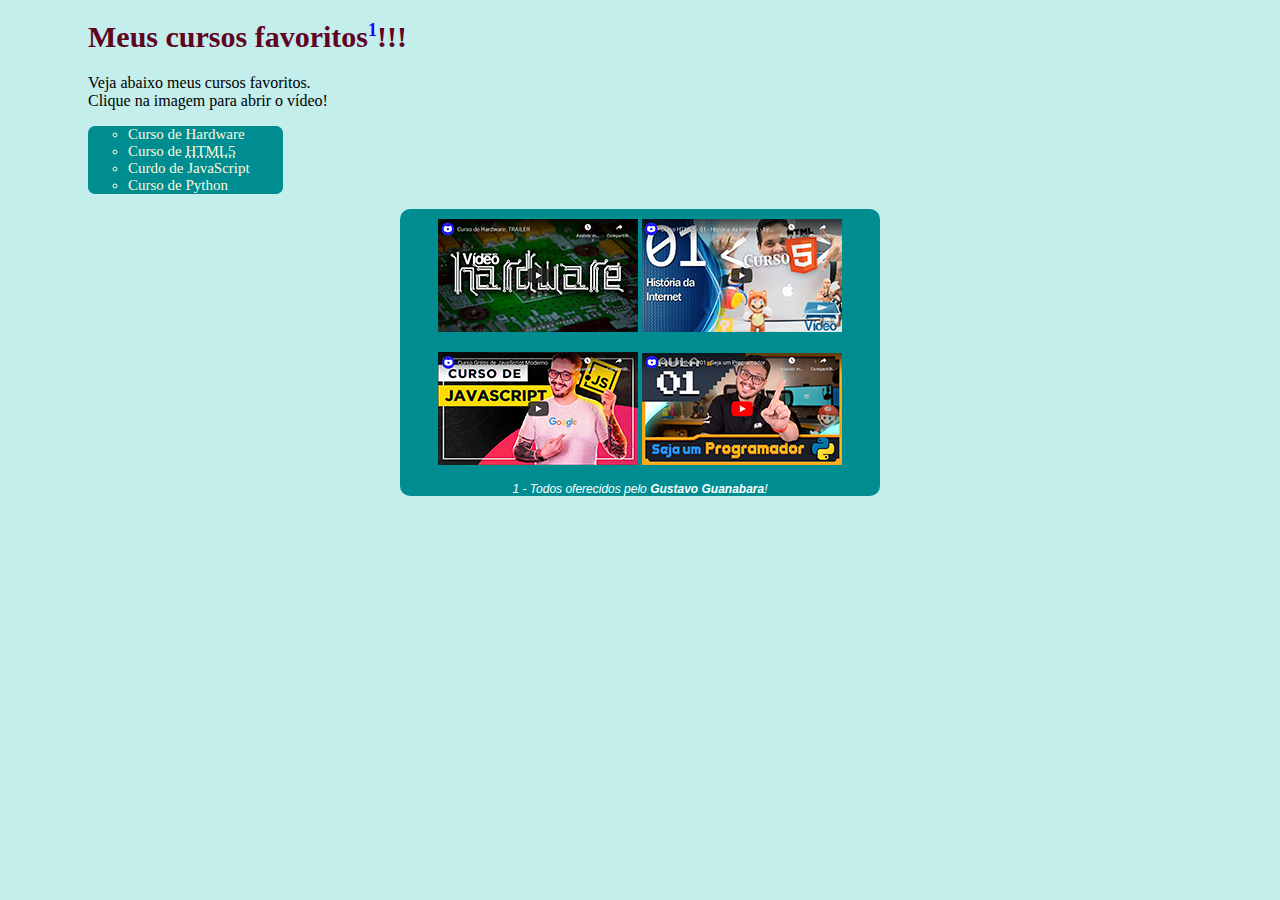
<file: desafio09/index.html>
<!DOCTYPE html>
<html lang="pt-br">
<head>
    <meta charset="UTF-8">
    <meta http-equiv="X-UA-Compatible" content="IE=edge">
    <meta name="viewport" content="width=device-width, initial-scale=1.0">
    <link rel="shortcut icon" href="imagens/favicon.ico" type="image/x-icon">
    <link rel="stylesheet" href="style.css">
    <title>Desafio de vídeos</title>
</head>
<body>
    <h1>Meus cursos favoritos<sup>1</sup>!!!</h1>
    <p>Veja abaixo meus cursos favoritos. <br>Clique na imagem para abrir o vídeo!</p>

    <ul type="circle">
        <li>Curso de Hardware</li>
        <li>Curso de <abbr title="Hyper Text Markup Language">HTML5</abbr></li>
        <li>Curdo de JavaScript</li>
        <li>Curso de Python</li>
    </ul>
    
    <div><a href="pag-hardware.html" target="_self" rel="next"><img src="imagens/thumb-hardware.png" alt="Imagem curso de Hardware"></a>

    <a href="pag-html.html" target="_self" rel="next"><img src="imagens/thumb-html.png" alt="Imagem curso de Hardware"></a>
    <br>
    <a href="pag-js.html" target="_self" rel="next"><img src="imagens/thumb-js.png" alt="Imagem curso de Hardware"></a>

    <a href="pag-python.html" target="_self" rel="next"><img src="imagens/thumb-python.png" alt="Imagem curso de Hardware"></a>

    <sub><br>1 - Todos oferecidos pelo <strong>Gustavo Guanabara</strong>!</sub></div>

    

</body>
</html>
</file>
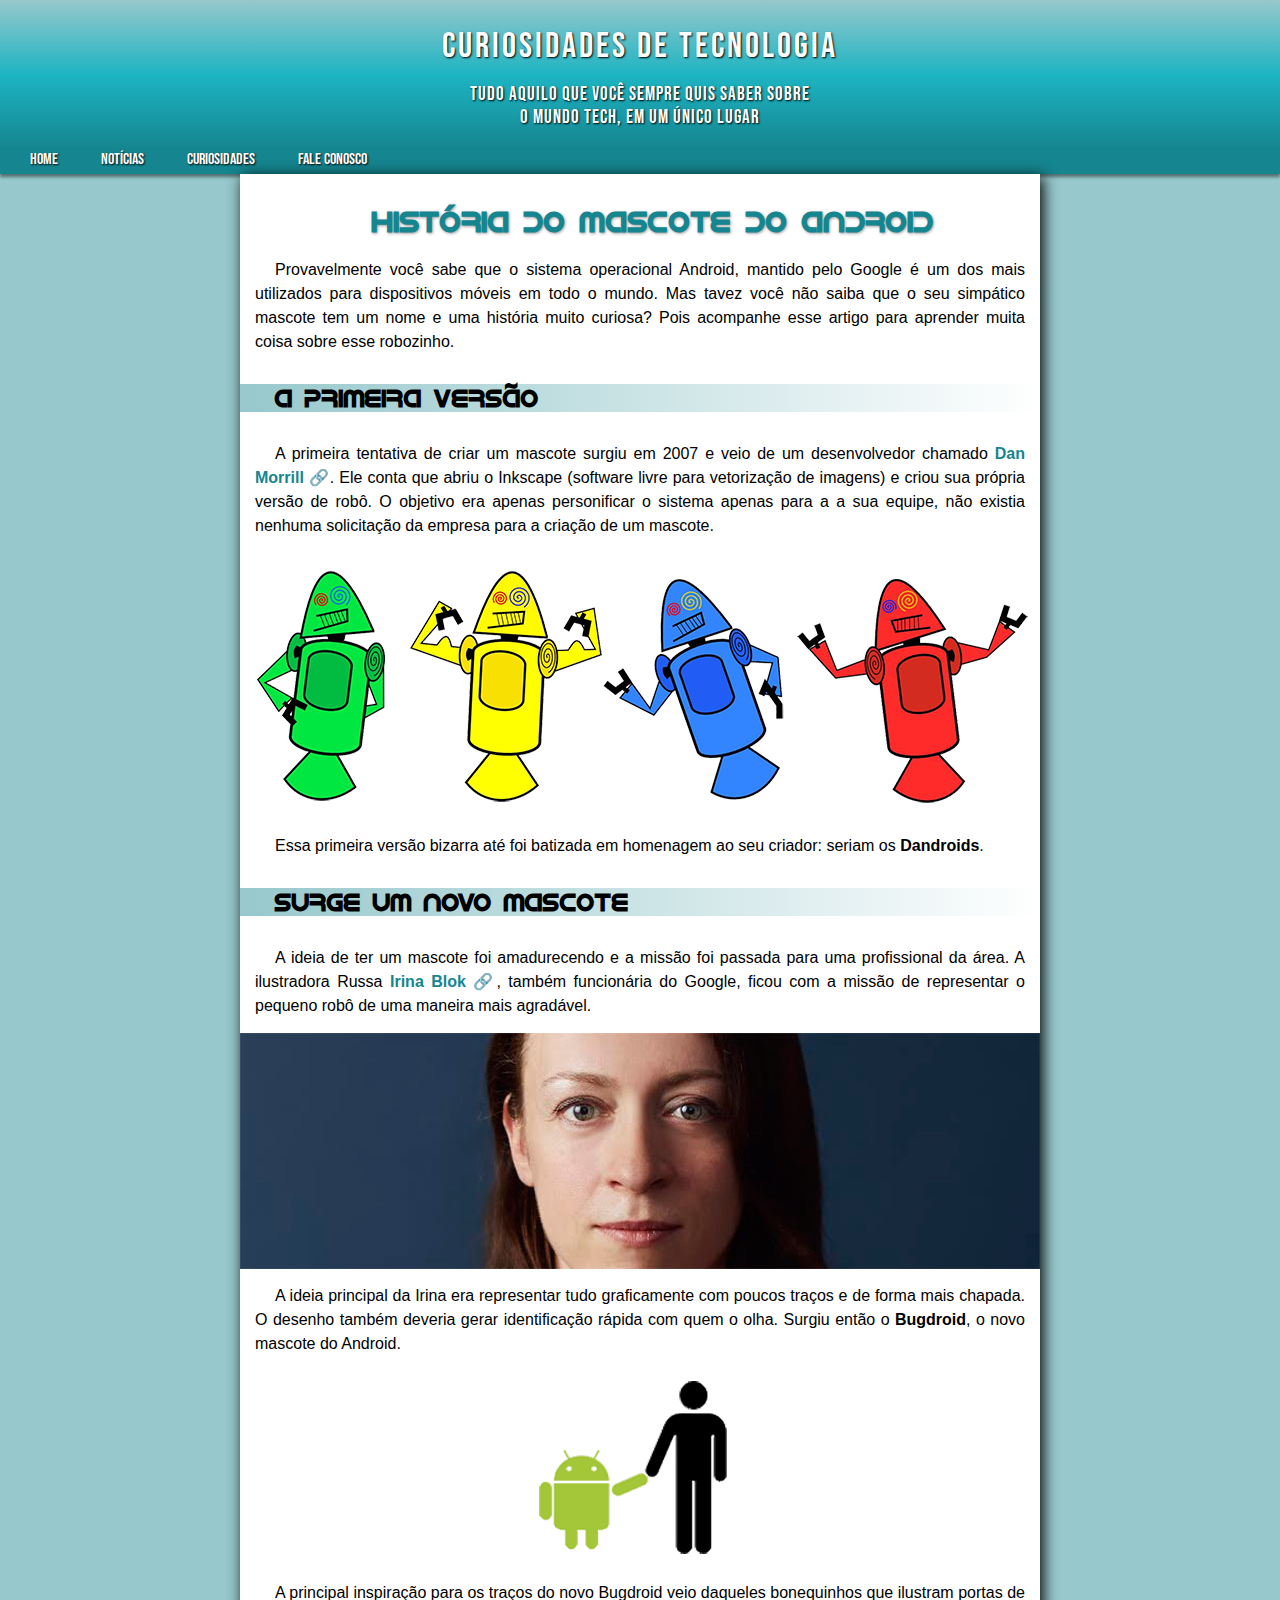
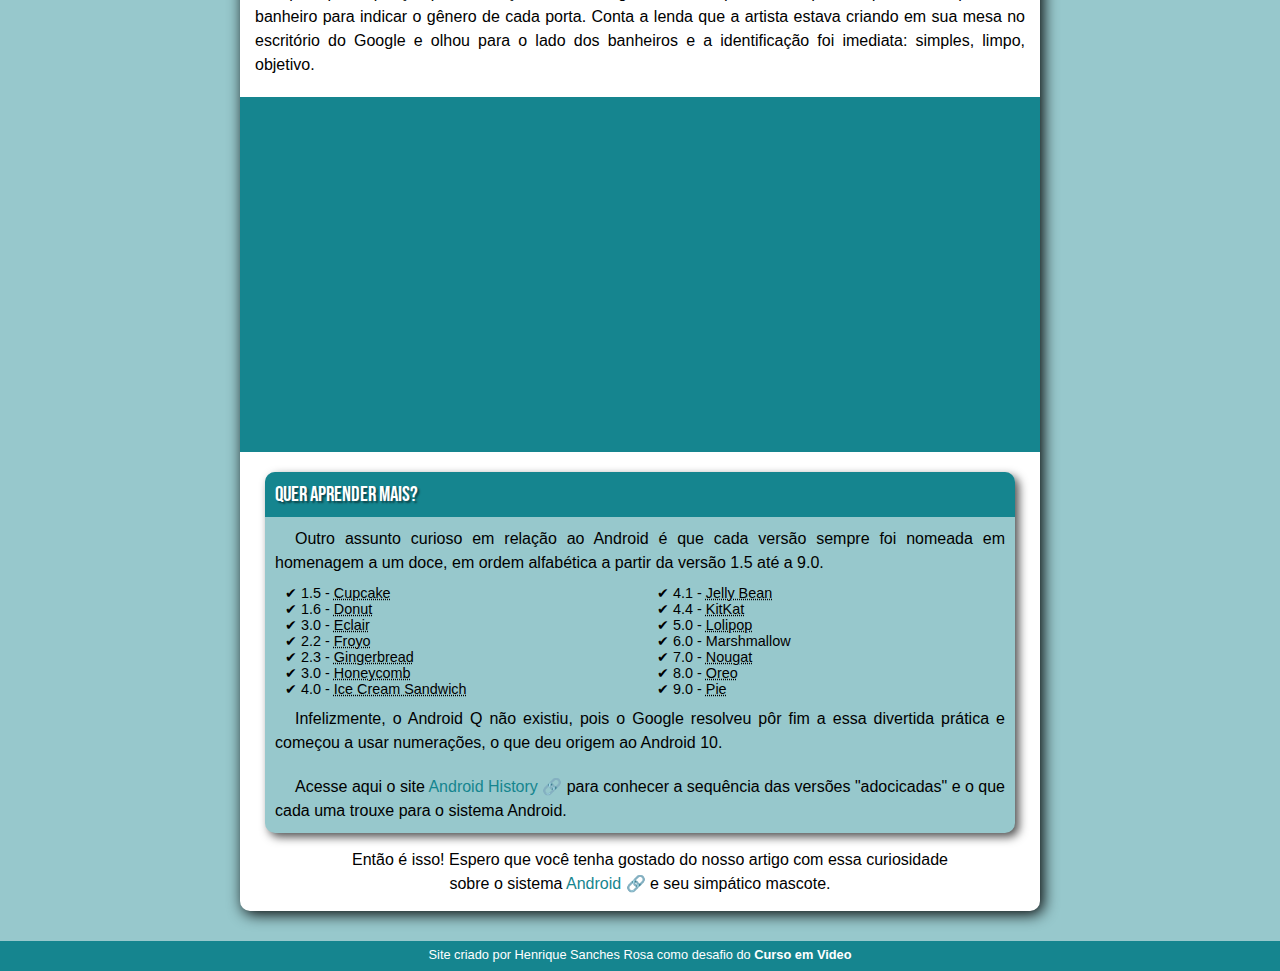
<file: desafio10/index.html>
<!DOCTYPE html>
<html lang="pt-br">
<head>
    <meta charset="UTF-8">
    <meta http-equiv="X-UA-Compatible" content="IE=edge">
    <meta name="viewport" content="width=device-width, initial-scale=1.0">
    <link rel="shortcut icon" href="imagens/favicon.ico" type="image/x-icon">
    <link rel="stylesheet" href="style.css">
    <title>Curiosidades de Tecnologia</title>
</head>
<body>
    <header>
        <div id="titulo">
            <h1>Curiosidades de Tecnologia</h1>
            <p>Tudo aquilo que você sempre quis saber sobre<br>o mundo Tech, em um único lugar</p>
        </div>
        <nav>
            <a href="#"target="_self" rel="first">Home</a>
            <a href="#"target="_self" rel="next">Notícias</a>
            <a href="#"target="_self" rel="next">Curiosidades</a>
            <a href="#"target="_self" rel="next">Fale conosco</a>
        </nav>
    </header>
    <main>
        <article>
            <h1>História do Mascote do Android</h1>
            <p>Provavelmente você sabe que o sistema operacional Android, mantido pelo Google é um dos mais utilizados para dispositivos móveis em todo o mundo. Mas tavez você não saiba que o seu simpático mascote tem um nome e uma história muito curiosa? Pois acompanhe esse artigo para aprender muita coisa sobre esse robozinho.</p>
            <h2>A primeira versão</h2>
            <p>A primeira tentativa de criar um mascote surgiu em 2007 e veio de um desenvolvedor chamado <a href="https://ausdroid.net/2013/01/04/dan-morrill-shows-us-the-android-mascots-that-could-have-been/" target="_blank" rel="external"><strong>Dan Morrill</strong></a>. Ele conta que abriu o Inkscape (software livre para vetorização de imagens) e criou sua própria versão de robô. O objetivo era apenas personificar o sistema apenas para a a sua equipe, não existia nenhuma solicitação da empresa para a criação de um mascote.</p>
            <picture>
                <source media="(max-width: 600px)" srcset="imagens/dan-droids-pq.png" sizes="image/png">
                <img src="imagens/dan-droids.png" alt="Mascote android antigo">
            </picture>
            <p>Essa primeira versão bizarra até foi batizada em homenagem ao seu criador: seriam os <strong>Dandroids</strong>.</p>
            <h2>Surge um novo mascote</h2>
            <p>A ideia de ter um mascote foi amadurecendo e a missão foi passada para uma profissional da área. A ilustradora Russa <a href="https://www.irinablok.com/" target="_blank" rel="external"><strong>Irina Blok</strong></a>, também funcionária do Google, ficou com a missão de representar o pequeno robô de uma maneira mais agradável.</p>
            <picture>
                <source media="(max-width: 600px)" srcset="imagens/irina-blok-pq.jpg" sizes="image/jpg">
                <img src="imagens/irina-blok.jpg" alt="Ilustradora Irina Blok">
            </picture>
            <p>A ideia principal da Irina era representar tudo graficamente com poucos traços e de forma mais chapada. O desenho também deveria gerar identificação rápida com quem o olha. Surgiu então o <strong>Bugdroid</strong>, o novo mascote do Android.</p>
            <picture>
                <img src="imagens/bugdroid.png" alt="Bugdroid">
            </picture>
            <p>A principal inspiração para os traços do novo Bugdroid veio daqueles bonequinhos que ilustram portas de banheiro para indicar o gênero de cada porta. Conta a lenda que a artista estava criando em sua mesa no escritório do Google e olhou para o lado dos banheiros e a identificação foi imediata: simples, limpo, objetivo.</p>
            <div>
                <iframe width="560" height="315" src="https://www.youtube.com/embed/l2UDgpLz20M" title="YouTube video player" frameborder="0" allow="accelerometer; autoplay; clipboard-write; encrypted-media; gyroscope; picture-in-picture" allowfullscreen></iframe>
            </div>
            <aside>
                <h3>Quer aprender mais?</h3>
                <p>Outro assunto curioso em relação ao Android é que cada versão sempre foi nomeada em homenagem a um doce, em ordem alfabética a partir da versão 1.5 até a 9.0.</p>
                <ul>
                    <li>1.5 - <abbr title="Bolinho">Cupcake</abbr></li>
                    <li>1.6 - <abbr title="Rosquinha">Donut</abbr></li>
                    <li>3.0 - <abbr title="Bomba doce">Eclair</abbr></li>
                    <li>2.2 - <abbr title="Yogurte congelado">Froyo</abbr></li>
                    <li>2.3 - <abbr title="Biscoito de gengibre">Gingerbread</abbr></li>
                    <li>3.0 - <abbr title="Favo de mel">Honeycomb</abbr></li>
                    <li>4.0 - <abbr title="Sanduíche de sorvete">Ice Cream Sandwich</abbr></li>
                    <li>4.1 - <abbr title="Jujuba">Jelly Bean</abbr></li>
                    <li>4.4 - <abbr title="Marca de chocolate">KitKat</abbr></li>
                    <li>5.0 - <abbr title="Pirulito">Lolipop</abbr></li>
                    <li>6.0 - Marshmallow</li>
                    <li>7.0 - <abbr title="Torrone">Nougat</abbr></li>
                    <li>8.0 - <abbr title="Marca de bolacha recheada">Oreo</abbr></li>
                    <li>9.0 - <abbr title="Torta">Pie</abbr>
                </ul>
                <p>Infelizmente, o Android Q não existiu, pois o Google resolveu pôr fim a essa divertida prática e começou a usar numerações, o que deu origem ao Android 10.</p>
                <p>Acesse aqui o site <a href="https://www.android.com/intl/pt-BR_br/history/" target="_blank" rel="external">Android History</a> para conhecer a sequência das versões "adocicadas" e o que cada uma trouxe para o sistema Android.</p>
            </aside>
            <p id="final">Então é isso! Espero que você tenha gostado do nosso artigo com essa curiosidade<br>sobre o sistema <a href="https://www.android.com/" target="_blank" rel="external">Android</a> e seu simpático mascote.</p>
        </article>
    </main>
    <footer>
        <p>Site criado por Henrique Sanches Rosa como desafio do <strong>Curso em Video</strong></p>
    </footer>
</body>
</html>
</file>
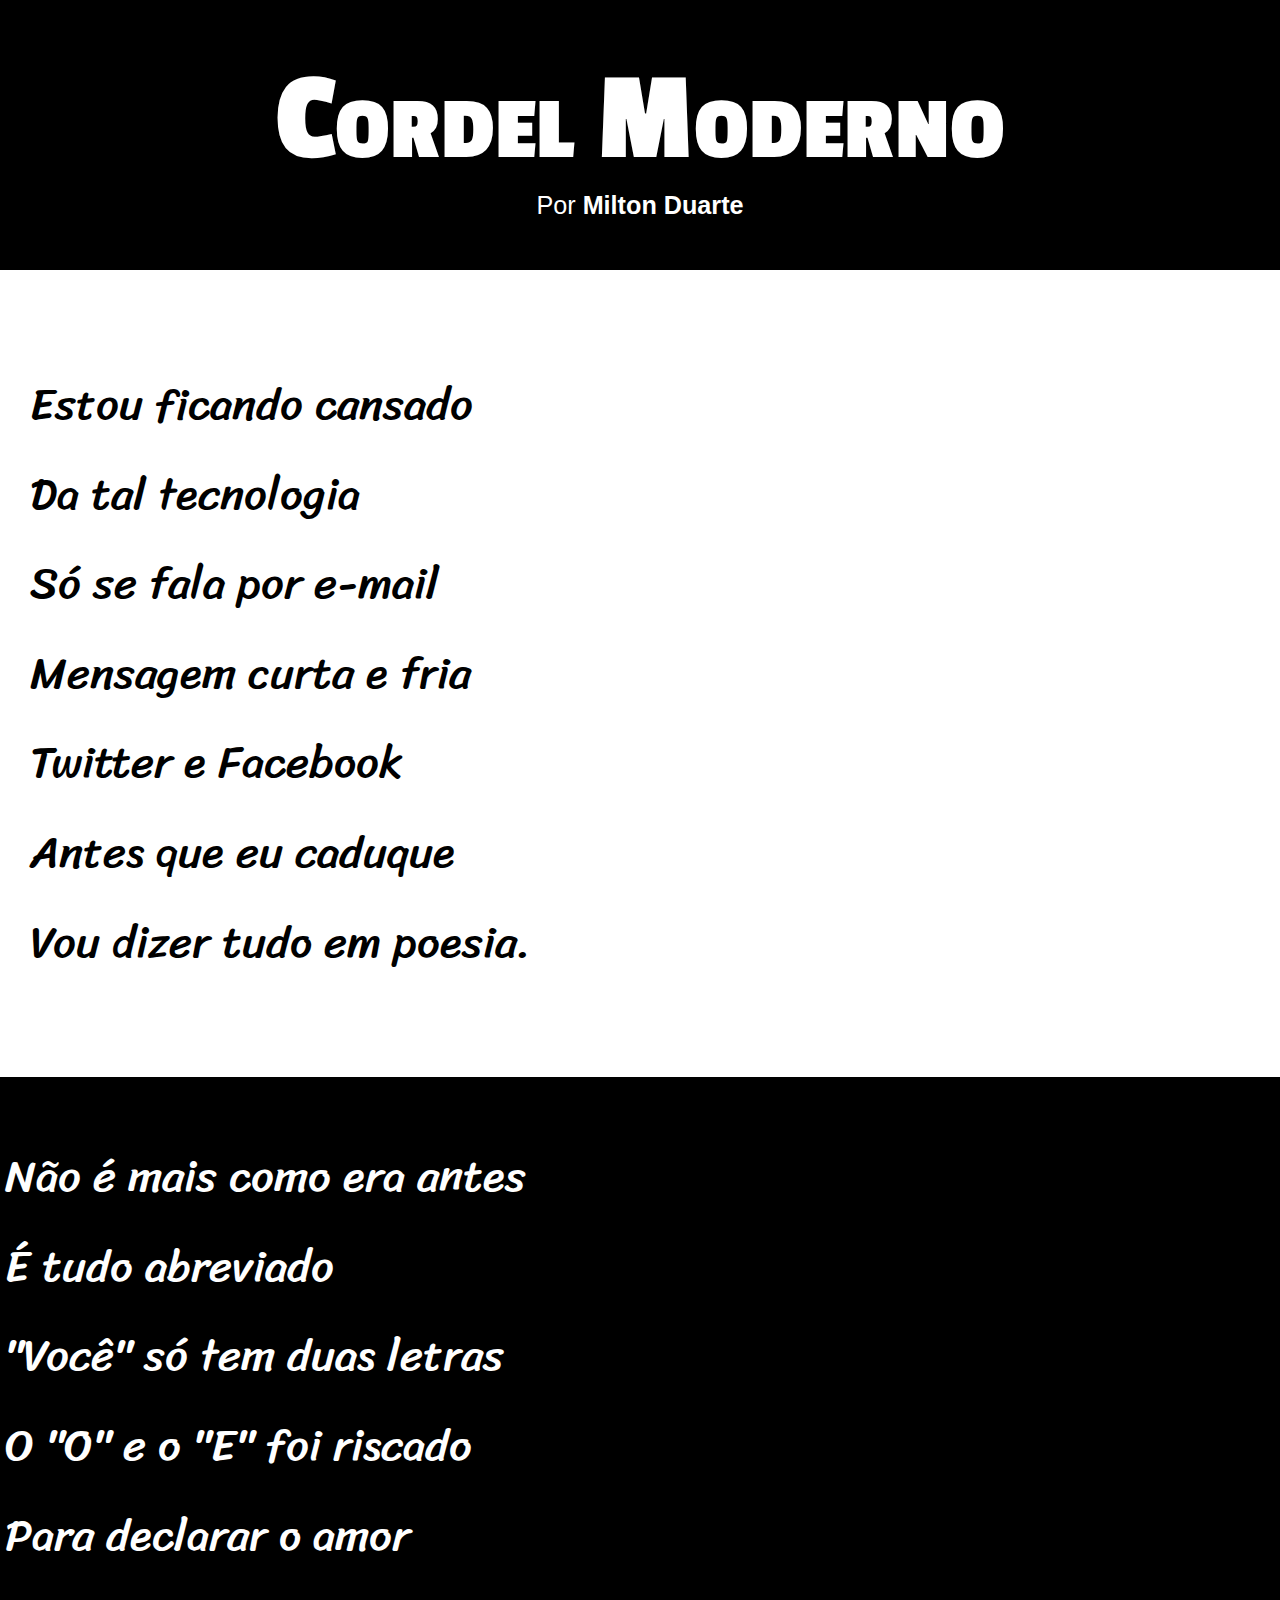
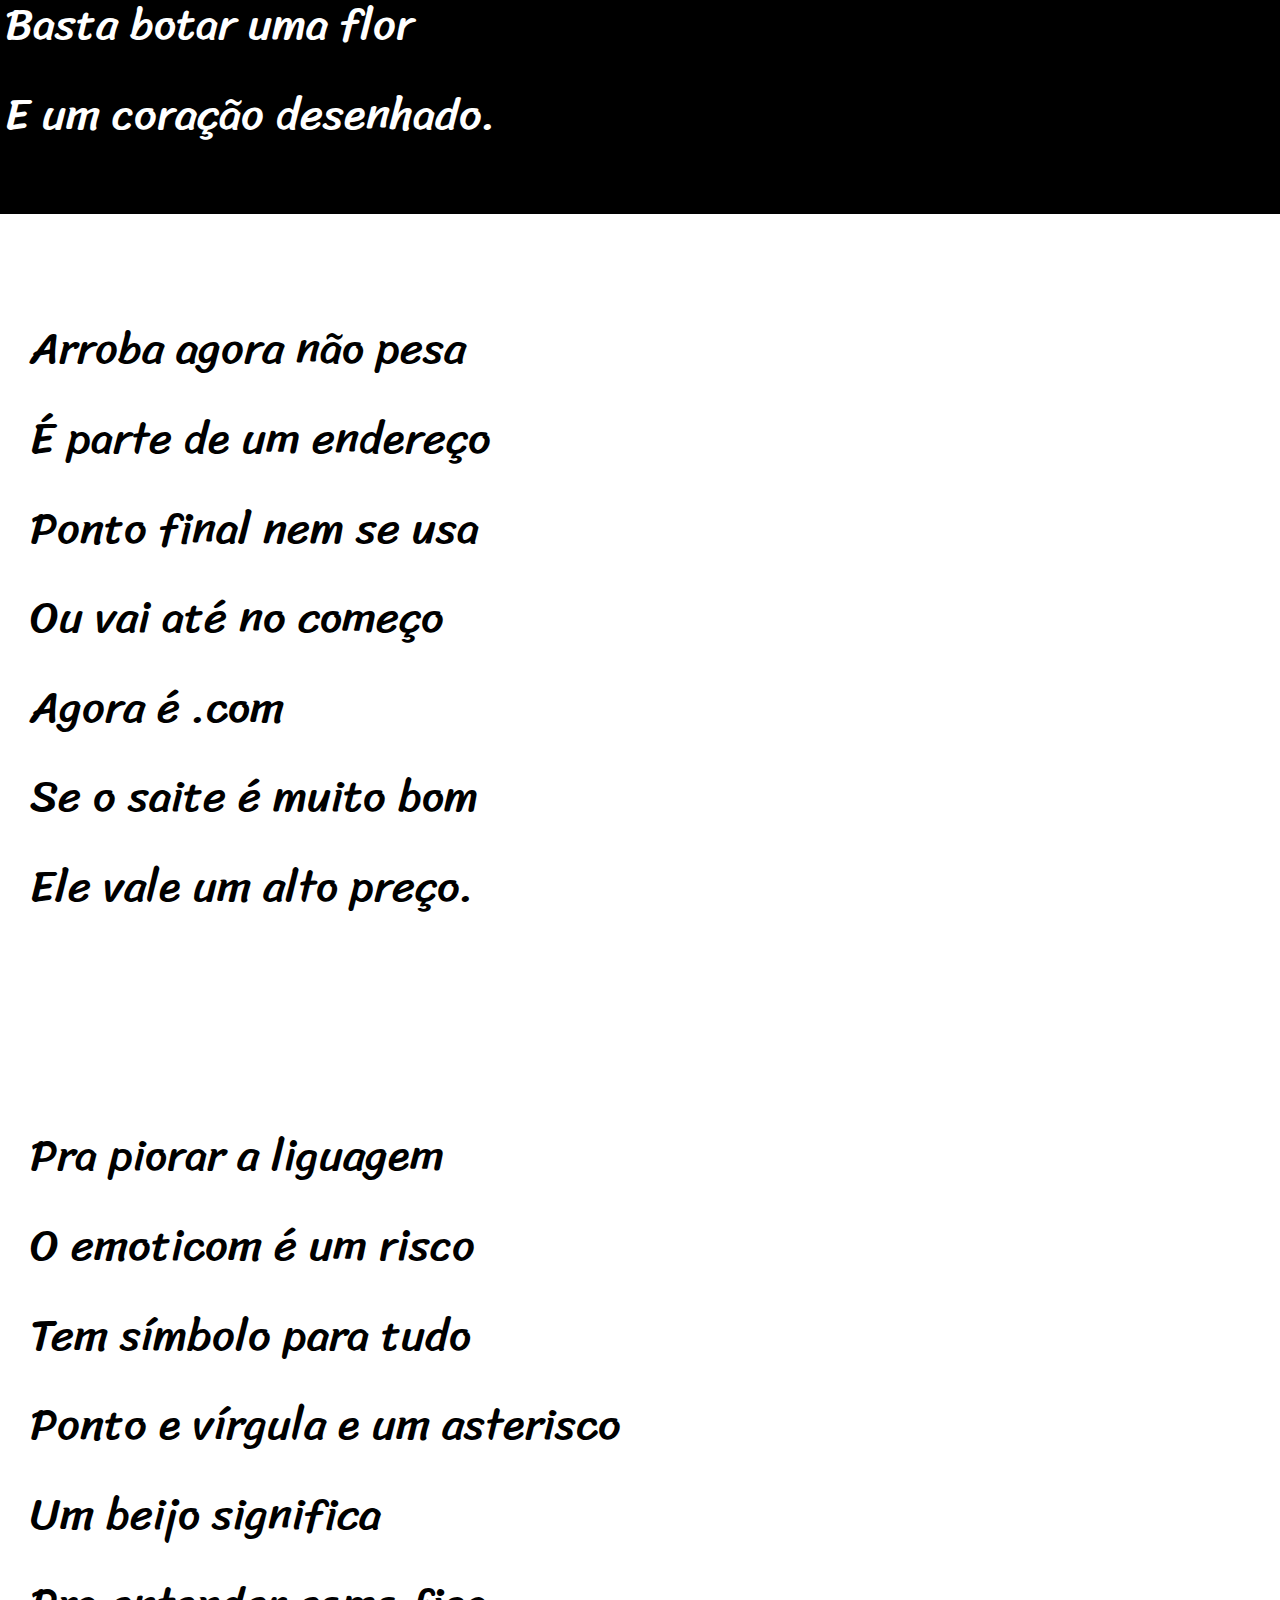
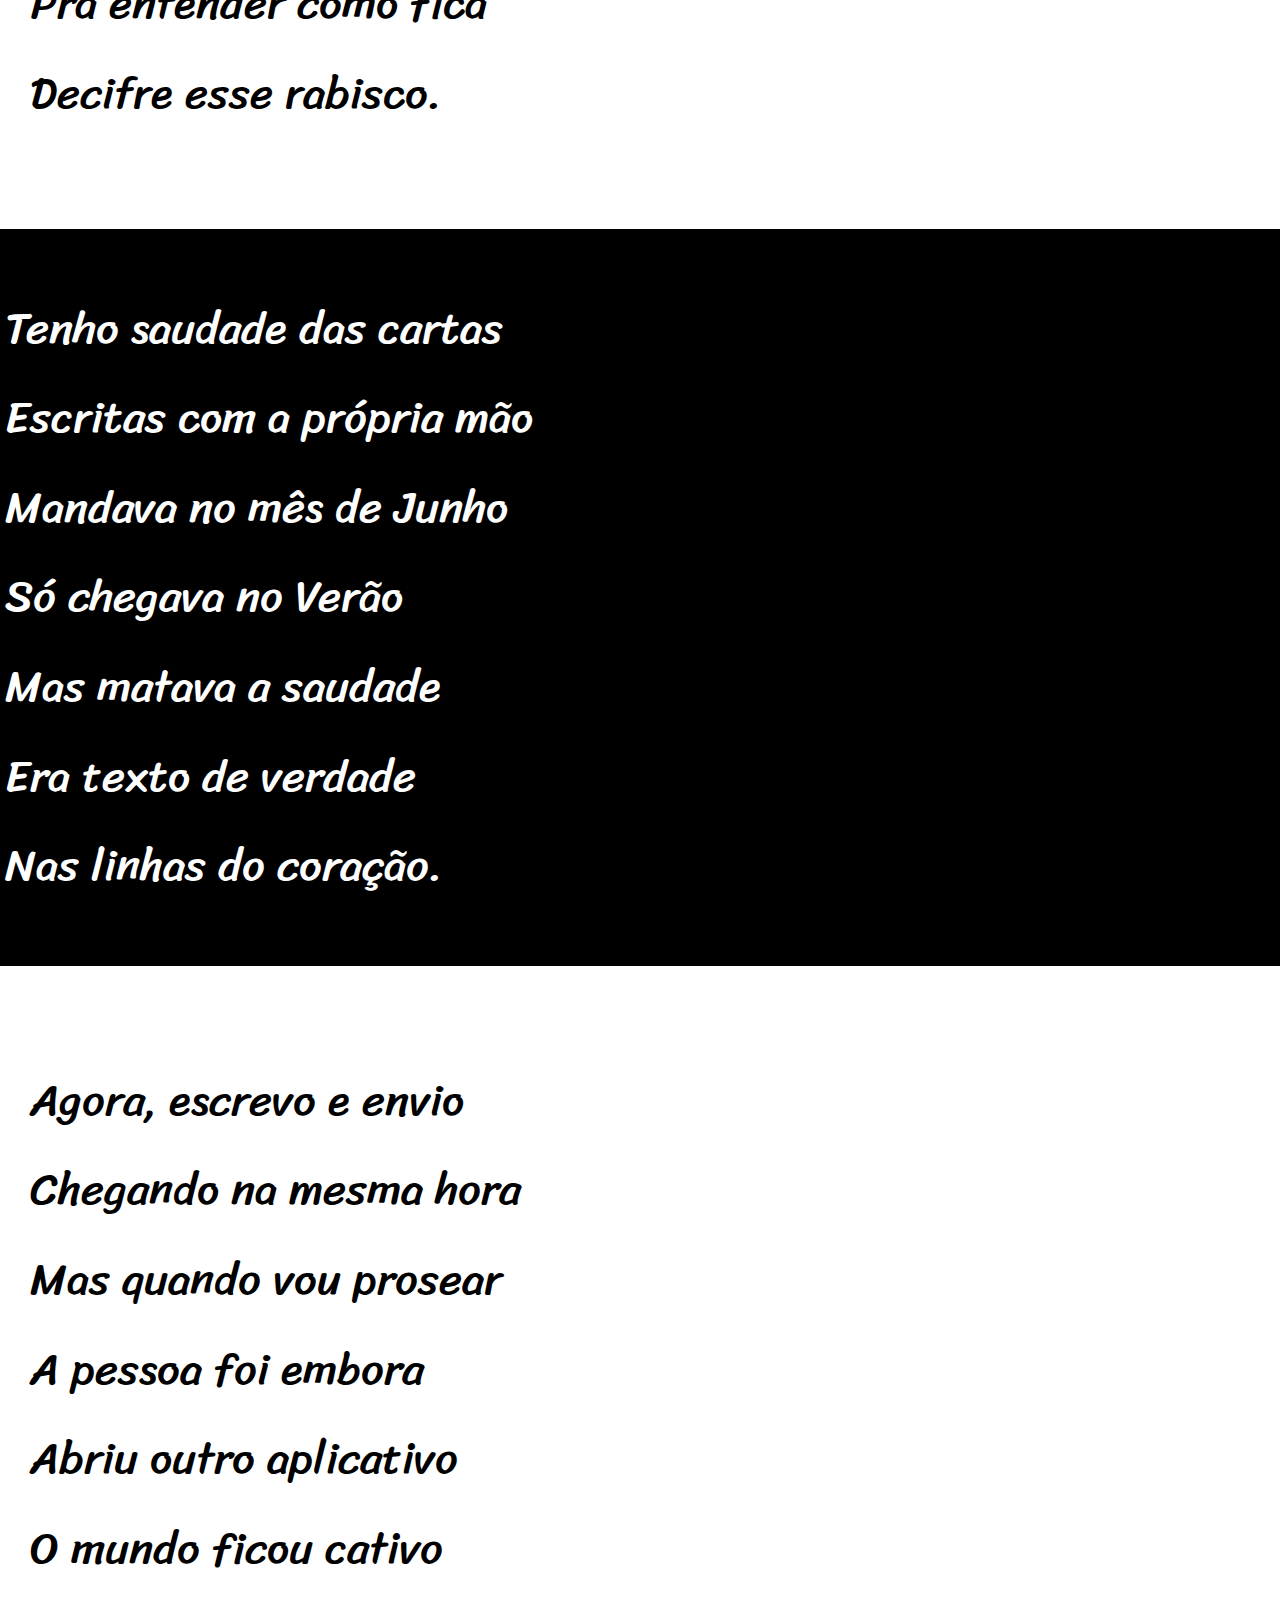
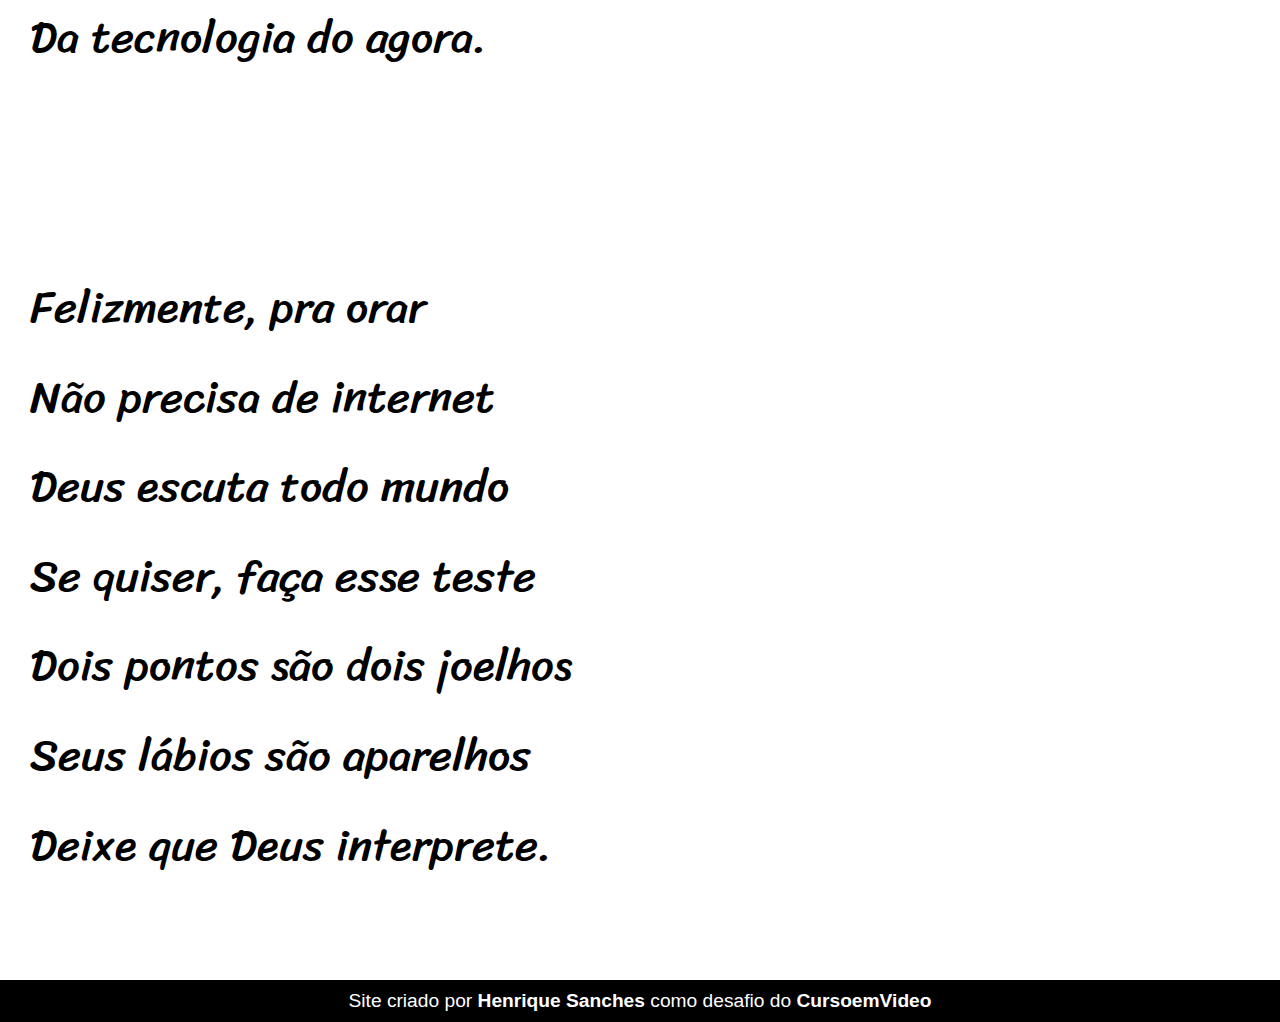
<file: desafio12/index.html>
<!DOCTYPE html>
<html lang="pt-br">
<head>
    <meta charset="UTF-8">
    <meta http-equiv="X-UA-Compatible" content="IE=edge">
    <meta name="viewport" content="width=device-width, initial-scale=1.0">
    <title>Cordel</title>
    <link rel="stylesheet" href="style.css">
</head>
<body>
    <header>
        <h1>Cordel Moderno</h1>
        <p>Por <strong><a href="https://www.recantodasletras.com.br/poesias/3186743" target="_blank" rel="external">Milton Duarte</a></strong></p>
    </header>
    <main>
        <section>
            <p>
                Estou ficando cansado<br>
                Da tal tecnologia<br>
                Só se fala por e-mail<br>
                Mensagem curta e fria<br>
                Twitter e Facebook<br>
                Antes que eu caduque<br>
                Vou dizer tudo em poesia.
            </p>
        </section>
        <section id="img1">
            <p class="img">
                Não é mais como era antes<br>
                É tudo abreviado<br>
                "Você" só tem duas letras<br>
                O "O" e o "E" foi riscado<br>
                Para declarar o amor<br>
                Basta botar uma flor<br>
                E um coração desenhado.
            </p>
        </section>
        <section>
            <p>
                Arroba agora não pesa<br>
                É parte de um endereço<br>
                Ponto final nem se usa<br>
                Ou vai até no começo<br>
                Agora é .com<br>
                Se o saite é muito bom<br>
                Ele vale um alto preço.
            </p>
        </section>
        <section>
            <p>
                Pra piorar a liguagem<br>
                O emoticom é um risco<br>
                Tem símbolo para tudo<br>
                Ponto e vírgula e um asterisco<br>
                Um beijo significa<br>
                Pra entender como fica<br>
                Decifre esse rabisco.
            </p>
        </section>
        <section id="img2">
            <p class="img">
                Tenho saudade das cartas<br>
                Escritas com a própria mão<br>
                Mandava no mês de Junho<br>
                Só chegava no Verão<br>
                Mas matava a saudade<br>
                Era texto de verdade<br>
                Nas linhas do coração.
            </p>
        </section>
        <section>
            <p>
                Agora, escrevo e envio<br>
                Chegando na mesma hora<br>
                Mas quando vou prosear<br>
                A pessoa foi embora<br>
                Abriu outro aplicativo<br>
                O mundo ficou cativo<br>
                Da tecnologia do agora.
            </p>
        </section>
        <section>
            <p>
                Felizmente, pra orar<br>
                Não precisa de internet<br>
                Deus escuta todo mundo<br>
                Se quiser, faça esse teste<br>
                Dois pontos são dois joelhos<br>
                Seus lábios são aparelhos<br>
                Deixe que Deus interprete.
            </p>
        </section>
    </main>
    <footer>
        <p>Site criado por <strong><a href="https://github.com/henrique-sanches-rosa" target="_blank" rel="external">Henrique Sanches</a></strong> como desafio do <strong><a href="https://www.youtube.com/channel/UCrWvhVmt0Qac3HgsjQK62FQ" target="_blank" rel="external">CursoemVideo</a></strong></p>
    </footer>
</body>
</html>
</file>
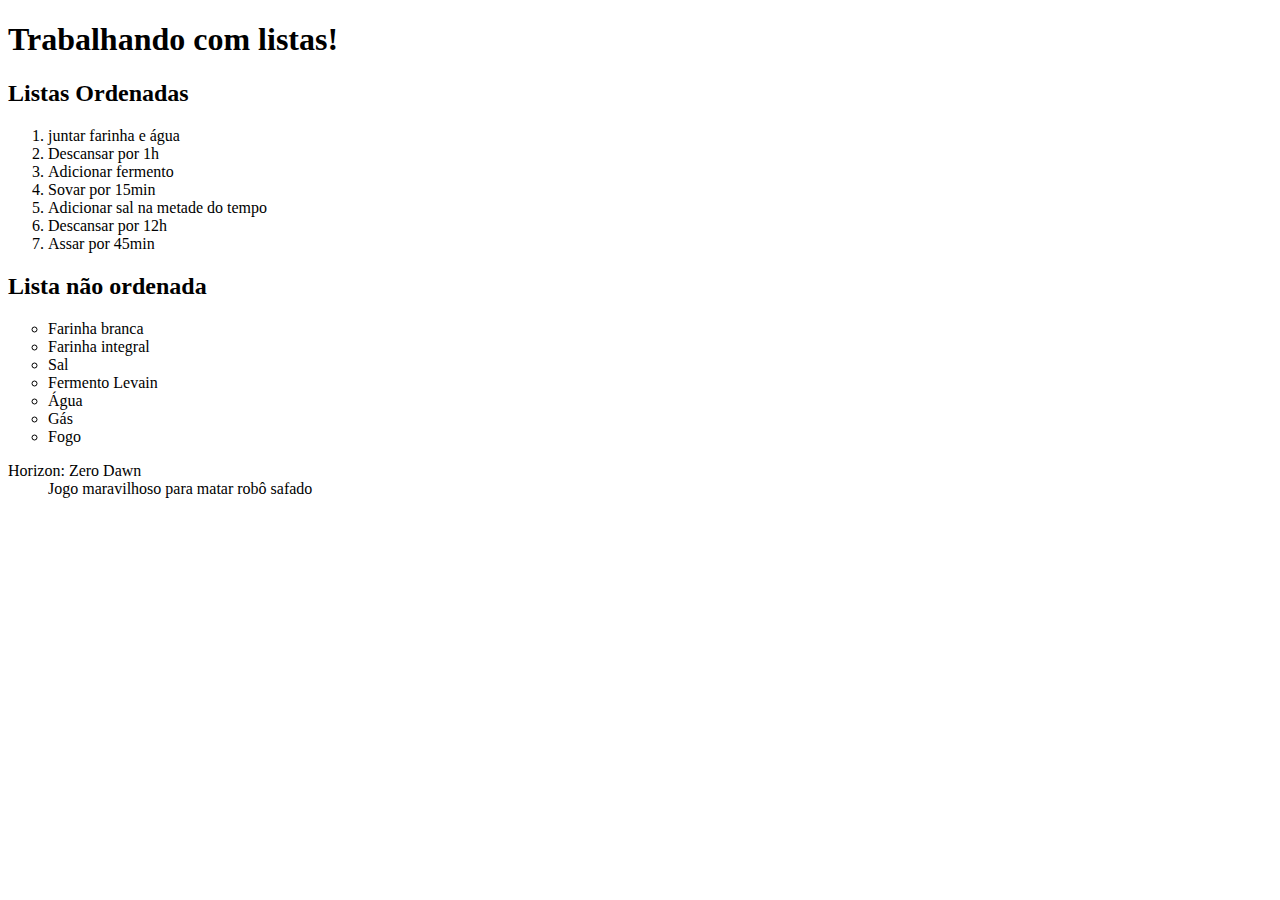
<file: ex002/index.html>
<!DOCTYPE html>
<html lang="pt-br">
<head>
    <meta charset="UTF-8">
    <meta http-equiv="X-UA-Compatible" content="IE=edge">
    <meta name="viewport" content="width=device-width, initial-scale=1.0">
    <title>Listas</title>
</head>
<body>
    <h1>Trabalhando com listas!</h1>
    <h2>Listas Ordenadas</h2>
    <ol type="1">
        <li>juntar farinha e água</li>
        <li>Descansar por 1h</li>
        <li>Adicionar fermento</li>
        <li>Sovar por 15min</li>
        <li>Adicionar sal na metade do tempo</li>
        <li>Descansar por 12h</li>
        <li>Assar por 45min</li>
    </ol>
    <h2>Lista não ordenada</h2>
    <ul type="circle">
        <li>Farinha branca</li>
        <li>Farinha integral</li>
        <li>Sal</li>
        <li>Fermento Levain</li>
        <li>Água</li>
        <li>Gás</li>
        <li>Fogo</li>
    </ul>
    <d1><!--Lista de Definição-->
        <dt>Horizon: Zero Dawn</dt>
        <dd>Jogo maravilhoso para matar robô safado</dd>
    </d1>
</body>
</html>
</file>
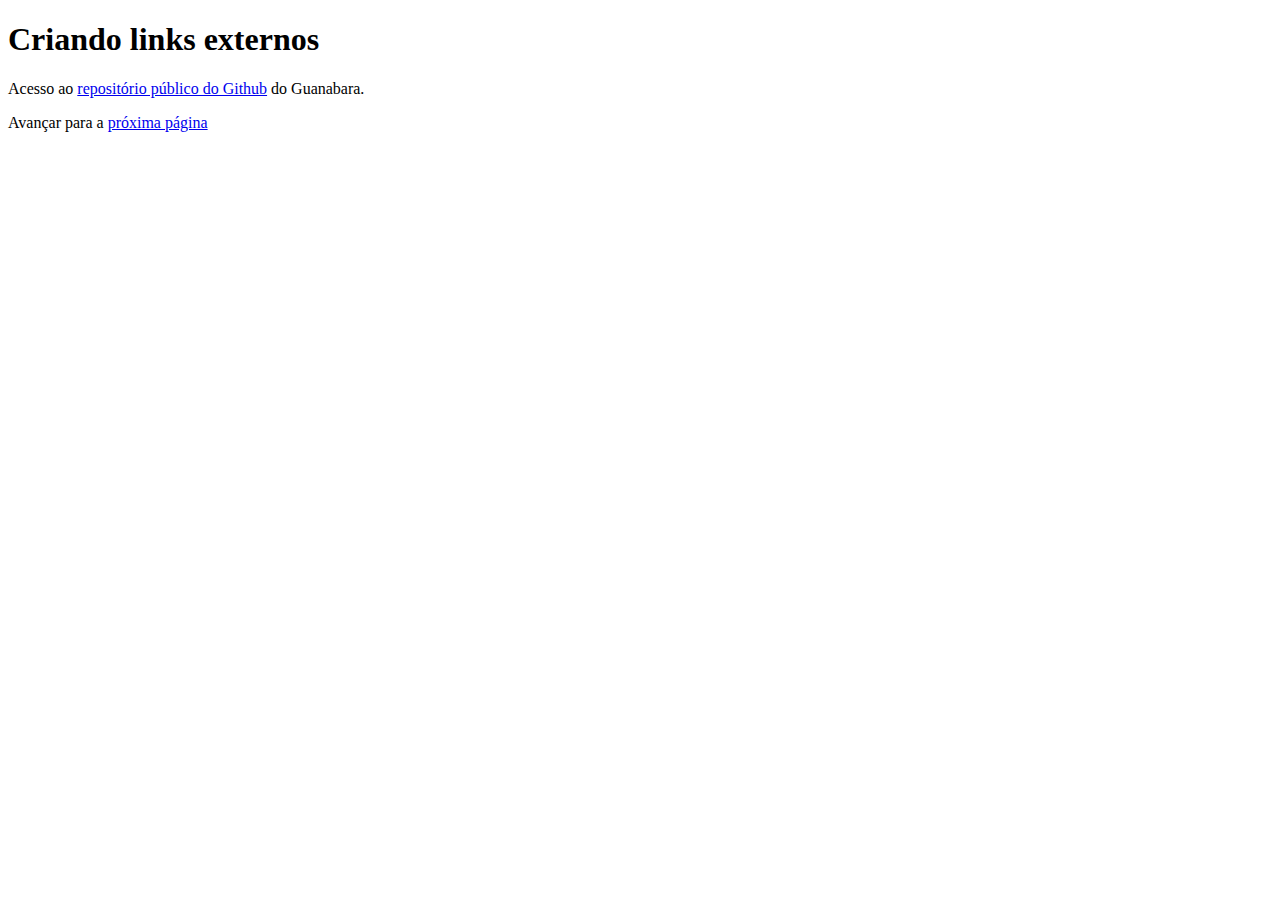
<file: ex003/index.html>
<!DOCTYPE html>
<html lang="pt-br">
<head>
    <meta charset="UTF-8">
    <meta http-equiv="X-UA-Compatible" content="IE=edge">
    <meta name="viewport" content="width=device-width, initial-scale=1.0">
    <title>Usando Links</title>
</head>
<body>
    <h1>Criando links externos</h1>
    <p>Acesso ao <a href="https://gustavoguanabara.github.io/" target="_blank" rel="external">repositório público do Github</a> do Guanabara.</p>
    <p>Avançar para a <a href="pag02.html" target="_self" rel="next">próxima página</a></p>
</body>
</html>
</file>
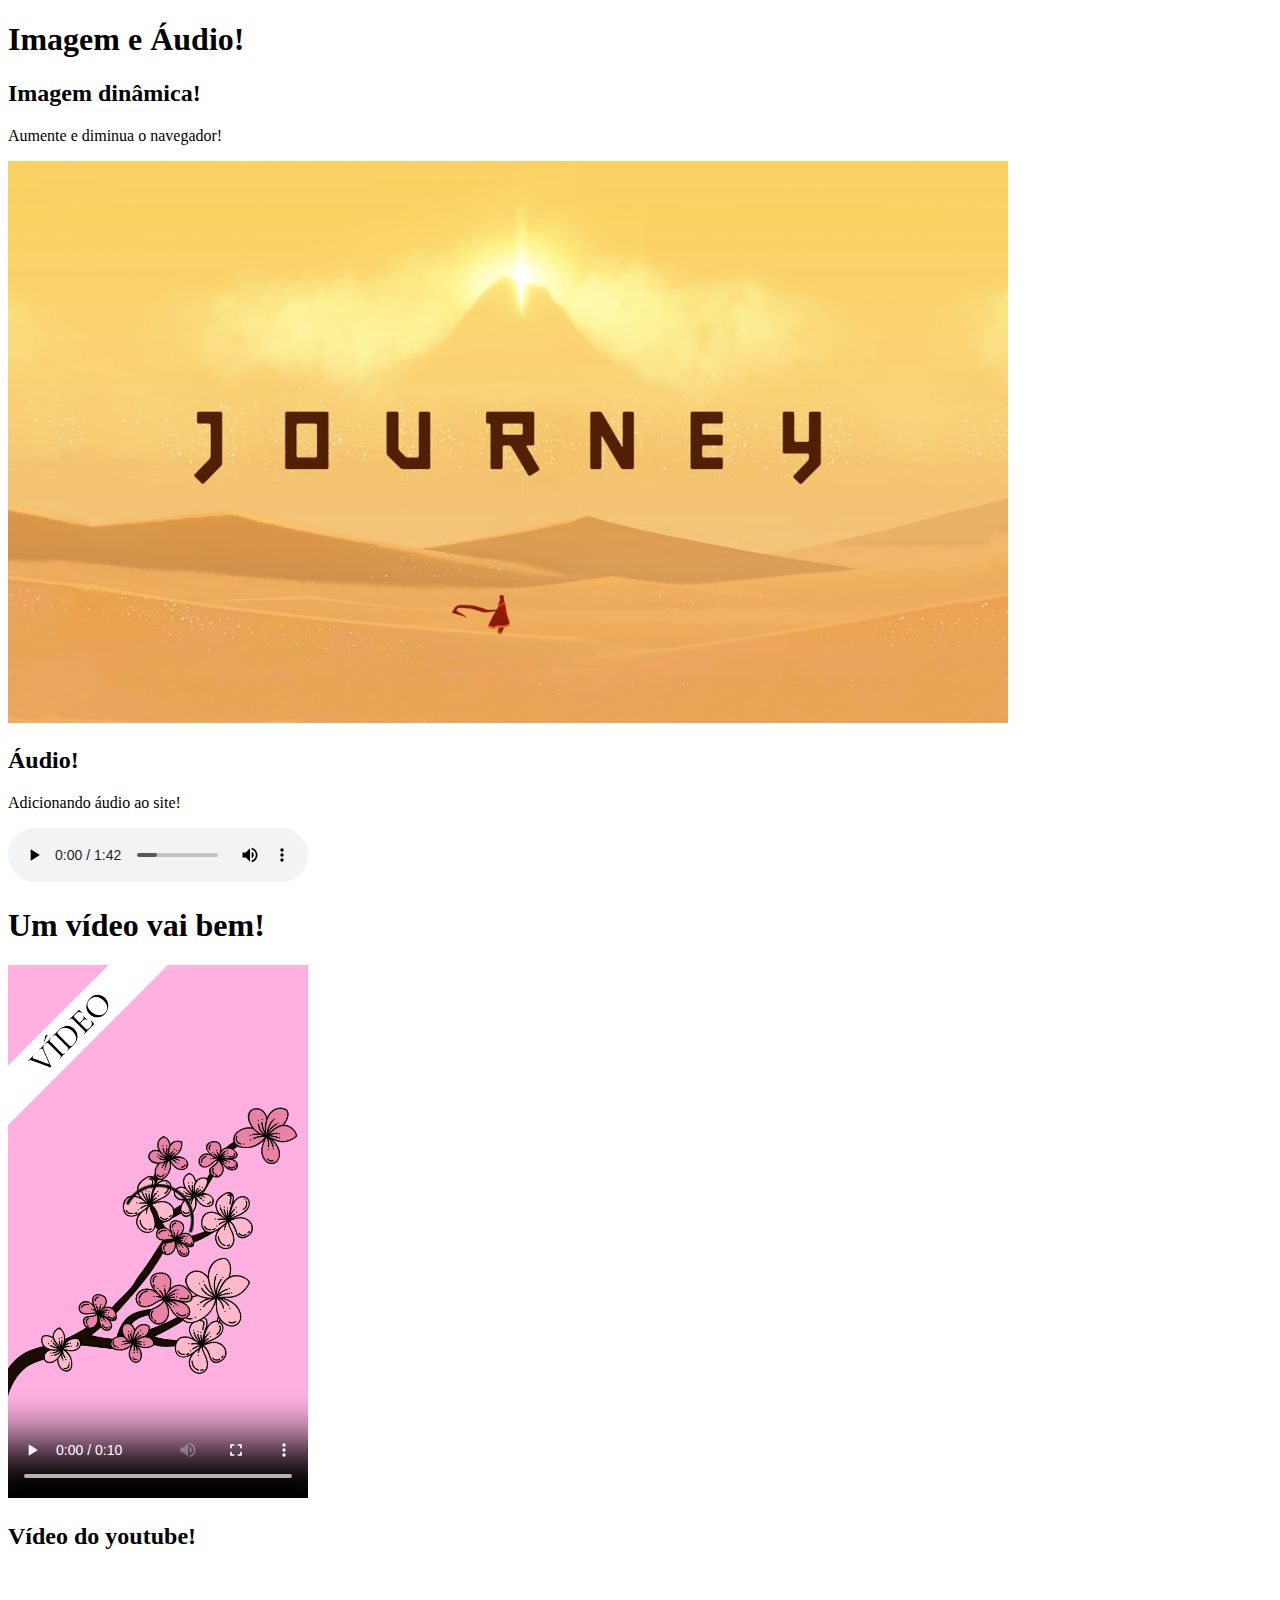
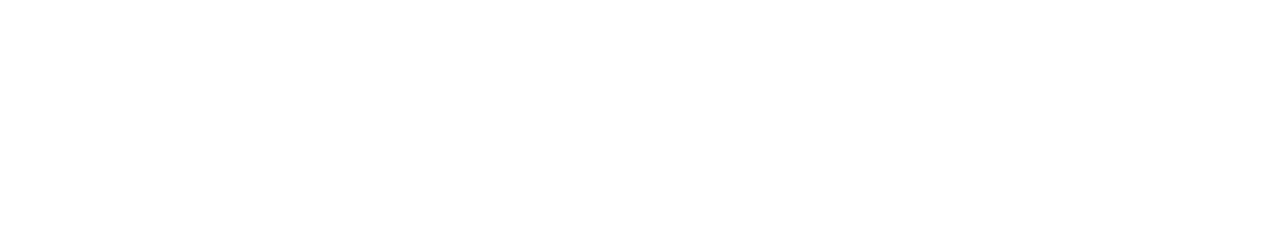
<file: ex011/index.html>
<!DOCTYPE html>
<html lang="pt-br">
<head>
    <meta charset="UTF-8">
    <meta http-equiv="X-UA-Compatible" content="IE=edge">
    <meta name="viewport" content="width=device-width, initial-scale=1.0">
    <title>Imagem Dinâmica</title>
</head>
<body>
    <h1>Imagem e Áudio!</h1>
    <h2>Imagem dinâmica!</h2>
    <p>Aumente e diminua o navegador!</p>
    <picture>
        <source media="(max-width: 700px)" srcset="imagens/journey-300.png" sizes="image/png">  
        <source media="(max-width: 1050px)" srcset="imagens/journey-650.png" sizes="image/png">
        <img src="imagens/journey-1000.png" alt="Imagem do jogo Jouney em alta resolução">
    </picture>
    <h2>Áudio!</h2>
    <p>Adicionando áudio ao site!</p>
    <audio preload="metadata" controls loop>
        <source src="audio/bach-cello-suite.mp3" type="audio/mpeg">
        <source src="audio/bach-cello-suite.ogg" type="audio/ogg">
        <source src="audio/bach-cello-suite.wav" type="audio/wav">
        <p>Infelizmente não foi possível carregar o áudio.<a href="audio/bach-cello-suite.mp3"> Clique aqui para baixar o arquivo MP3</a></p>
    </audio>
    <h1>Um vídeo vai bem!</h1>
    <video width="300" poster="imagens/capa-video.png" controls>
        <source src="videos/video-flor-vimeo.m4v" type="video/mp4">
        <source src="videos/video-flor-ogv.ogg" type="video/ogv">
        <source src="videos/video-flor.mp4" type="video/mp4">
        <p>Seu navegador não é compatível com o vídeo!</p>
    </video>
    <h2>Vídeo do youtube!</h2> <!--mais barato e não consome dados do navegador-->
    <iframe width="450" height="253.125" src="https://www.youtube.com/embed/i9k2OCJk81M" title="YouTube video player" frameborder="0" allow="accelerometer; autoplay; clipboard-write; encrypted-media; gyroscope; picture-in-picture" allowfullscreen></iframe>

</body>
</html>
</file>
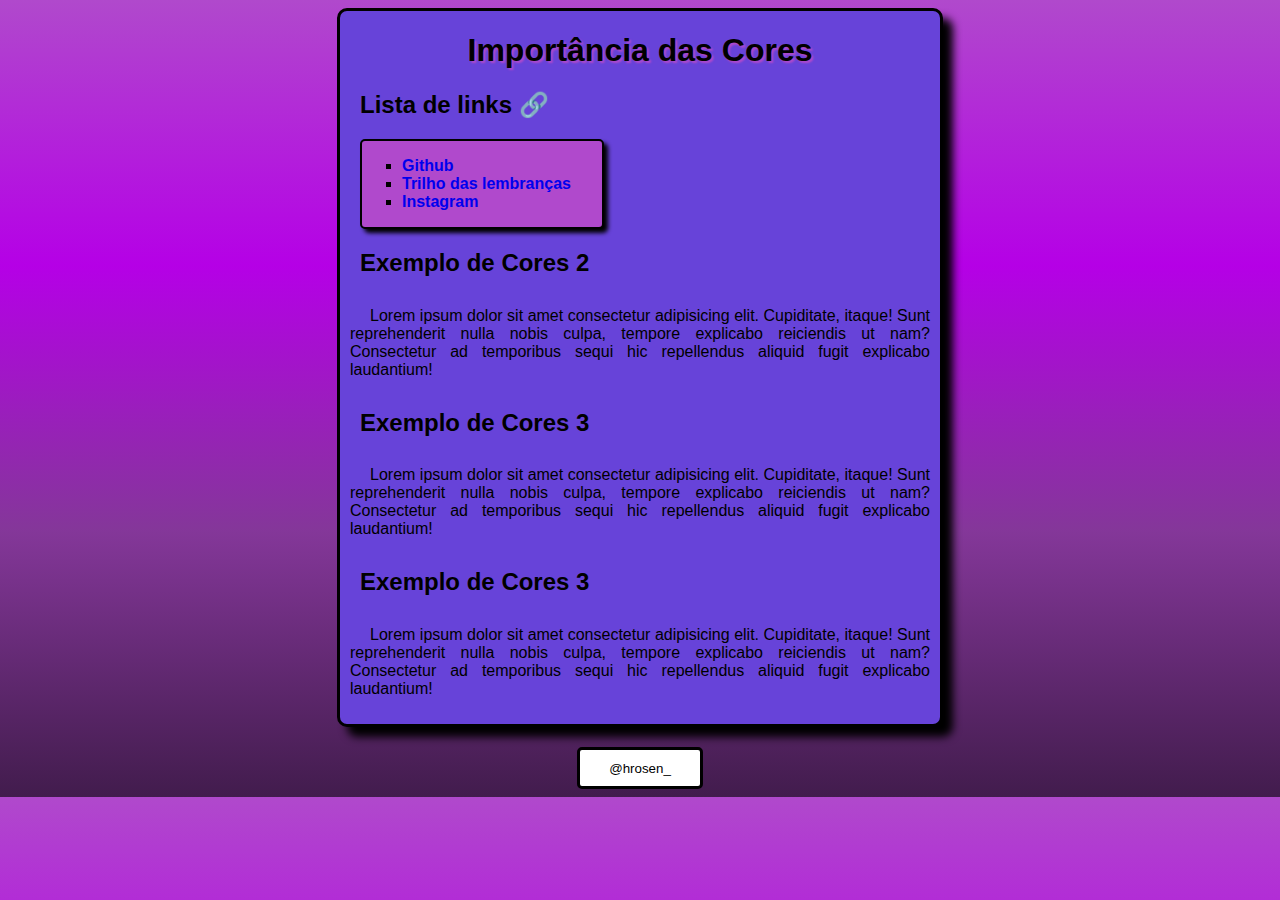
<file: ex016/index.html>
<!DOCTYPE html>
<html lang="pt-br">
<head>
    <meta charset="UTF-8">
    <meta http-equiv="X-UA-Compatible" content="IE=edge">
    <meta name="viewport" content="width=device-width, initial-scale=1.0">
    <title>Cores</title>
    <link rel="stylesheet" href="style.css">
</head>
<body>
    <main>
        <h1>Importância das Cores</h1>
        <h2 id="chain">Lista de links</h2>
        <div id="links">
            <ul type='square'>
                <li><a href="https://www.github.com/henrique-sanches-rosa" target="_blank" rel="external">Github</a></li>
                <li><a href="https://www.trilhodaslembrancas.blogspot.com.br" target="_blank" rel="external">Trilho das lembranças</a></li>
                <li><a href="https://www.instagram.com/hrosen_" target="_blank" rel="external">Instagram</a></li>
            </ul>
            <p id="mensagem">Me segue lá!</p>
        </div>
        <h2>Exemplo de Cores 2</h2>
        <p>Lorem ipsum dolor sit amet consectetur adipisicing elit. Cupiditate, itaque! Sunt reprehenderit nulla nobis culpa, tempore explicabo reiciendis ut nam? Consectetur ad temporibus sequi hic repellendus aliquid fugit explicabo laudantium!</p>
        <h2>Exemplo de Cores 3</h2>
        <p>Lorem ipsum dolor sit amet consectetur adipisicing elit. Cupiditate, itaque! Sunt reprehenderit nulla nobis culpa, tempore explicabo reiciendis ut nam? Consectetur ad temporibus sequi hic repellendus aliquid fugit explicabo laudantium!</p>
        <h2>Exemplo de Cores 3</h2>
        <p>Lorem ipsum dolor sit amet consectetur adipisicing elit. Cupiditate, itaque! Sunt reprehenderit nulla nobis culpa, tempore explicabo reiciendis ut nam? Consectetur ad temporibus sequi hic repellendus aliquid fugit explicabo laudantium!</p>
    </main>
    <div id="insta"><sub>@hrosen_</sub></div>
</body>
</html>
</file>
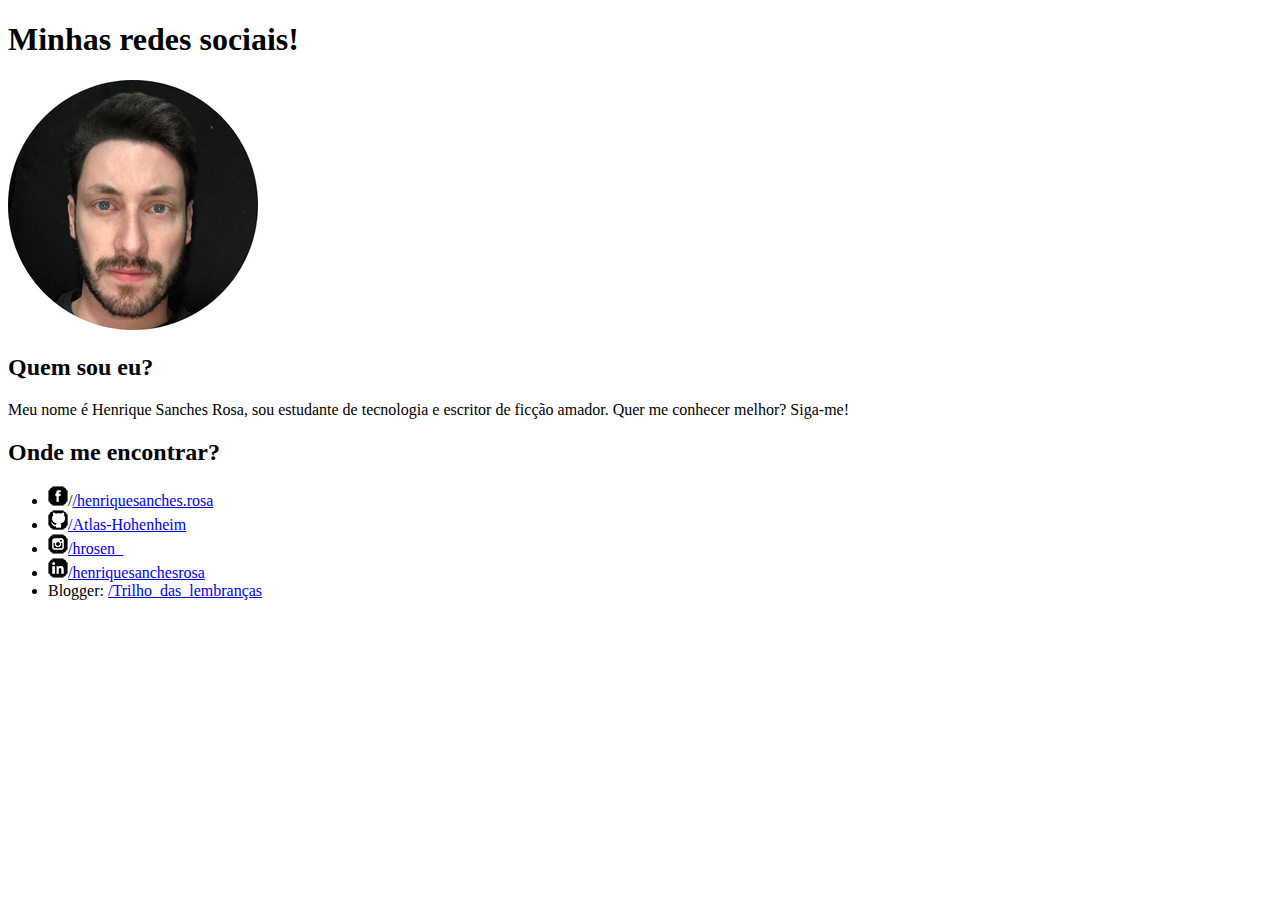
<file: desafio05/desafio.html>
<!DOCTYPE html>
<html lang="pt-br">
<head>
    <meta charset="UTF-8">
    <meta http-equiv="X-UA-Compatible" content="IE=edge">
    <meta name="viewport" content="width=device-width, initial-scale=1.0">
    <title>Desafio 05</title>
</head>
<body>
    <h1>Minhas redes sociais!</h1>
    <img src="imagens/foto-principal.jpeg" alt="Foto do rosto do autor.">
    <h2>Quem sou eu?</h2>
    <p>Meu nome é Henrique Sanches Rosa, sou estudante de tecnologia e escritor de ficção amador. Quer me conhecer melhor? Siga-me!</p>
    <h2>Onde me encontrar?</h2>
    <ul>
        <li><img src="icones/icone-facebook.png" alt="Ícone do Facebook">/<a href="https://www.facebook.com/henriquesanches.rosa/" target="blank" rel="external">/henriquesanches.rosa</a></li>
        <li><img src="icones/icone-github.png" alt="Ícone do Github."><a href="https://github.com/Atlas-Hohenheim" target="blank" rel="external">/Atlas-Hohenheim</a></li>
        <li><img src="icones/icone-instagram.png" alt="Ícone do Instagram."><a href="https://www.instagram.com/hrosen_/" target="blank" rel="external">/hrosen_</a></li>
        <li><img src="icones/icone-linkedin.png" alt="Ícone do Linkedin"><a href="https://www.linkedin.com/in/henriquesanchesrosa/" target="blank" rel="external">/henriquesanchesrosa</a></li>
        <li>Blogger: <a href="https://trilhodaslembrancas.blogspot.com/" target="blank" rel="external">/Trilho_das_lembranças</a></li>
    </ul>

</body>
</html>
</file>
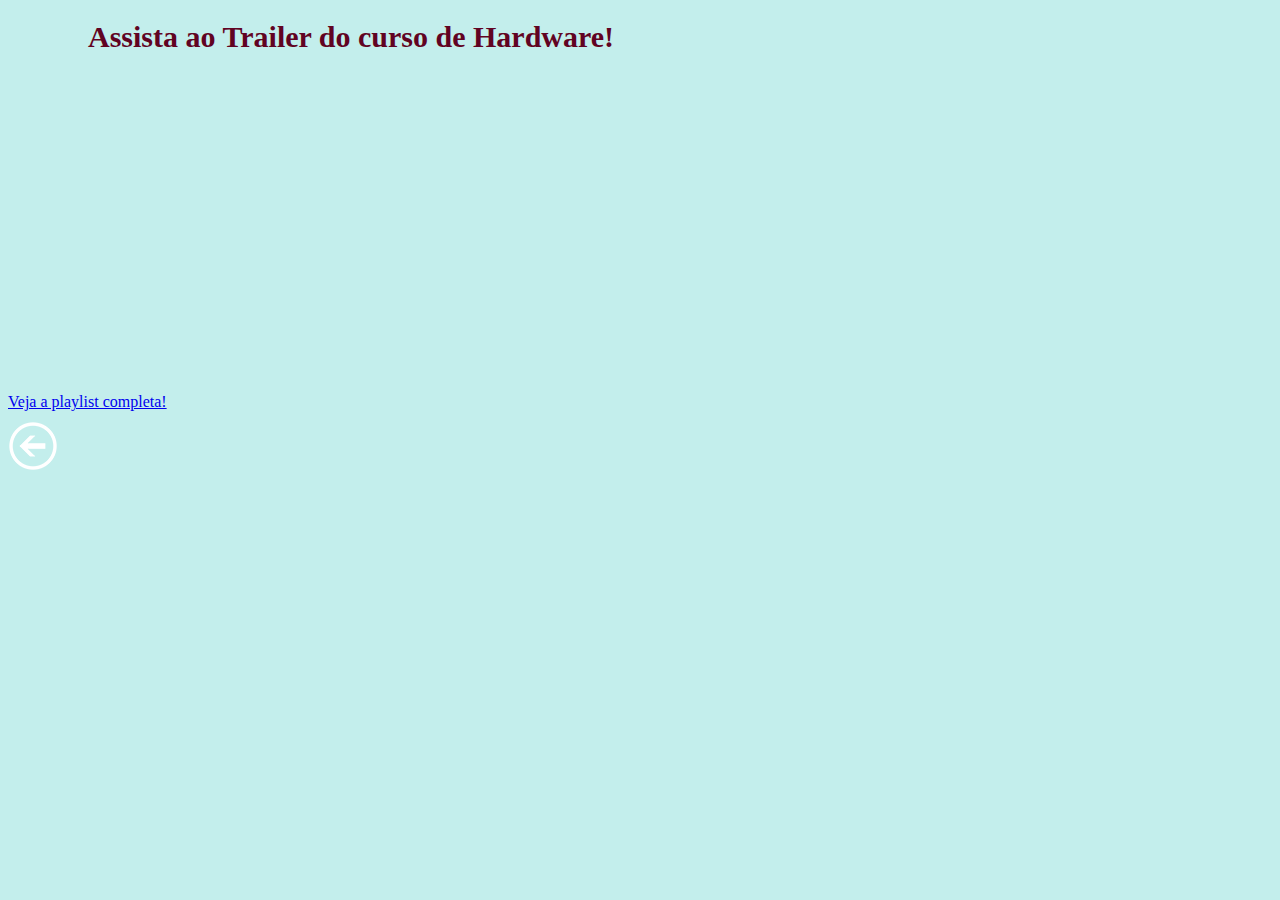
<file: desafio09/pag-hardware.html>
<!DOCTYPE html>
<html lang="pt-br">
<head>
    <meta charset="UTF-8">
    <meta http-equiv="X-UA-Compatible" content="IE=edge">
    <meta name="viewport" content="width=device-width, initial-scale=1.0">
    <link rel="shortcut icon" href="imagens/favicon.ico" type="image/x-icon">
    <title>Desafio vídeo - Hardware</title>
    <link rel="stylesheet" href="style.css">
</head>
<body>
    <h1>Assista ao Trailer do curso de Hardware!</h1>

    <iframe width="560" height="315" src="https://www.youtube.com/embed/iT6E92Kt38o" title="YouTube video player" frameborder="0" allow="accelerometer; autoplay; clipboard-write; encrypted-media; gyroscope; picture-in-picture" allowfullscreen></iframe>

    <br><a href="https://www.youtube.com/watch?v=iT6E92Kt38o&list=PLHz_AreHm4dn1JHgN9wpbIUhzZmycYQXW" target="_blank" rel="external">Veja a playlist completa!</a>

    <br><a href="index.html" target="_self" rel="prev"> <img src="imagens/voltar.png" alt="Voltar"></a>
</body>
</html>
</file>
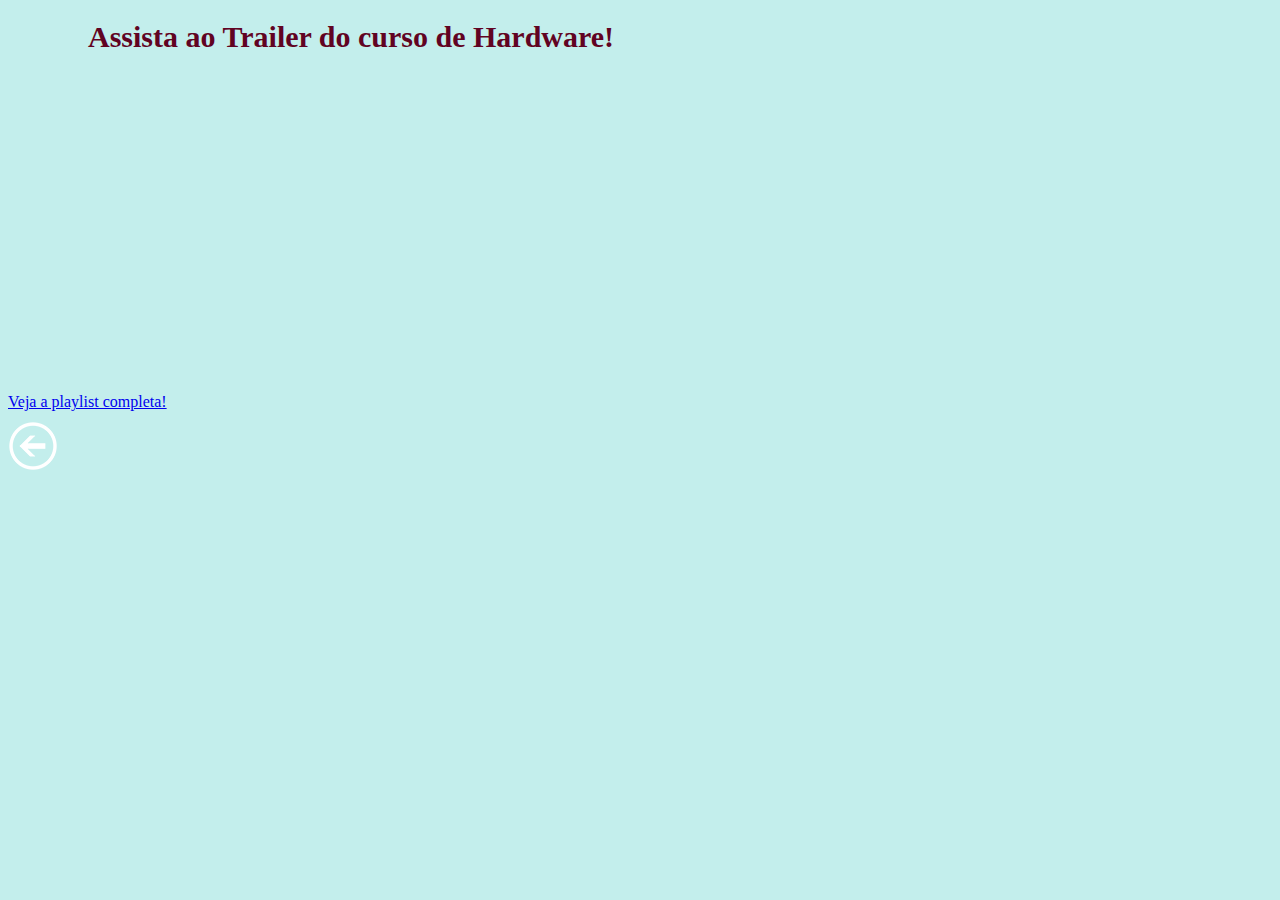
<file: desafio09/pag-html.html>
<!DOCTYPE html>
<html lang="pt-br">
<head>
    <meta charset="UTF-8">
    <meta http-equiv="X-UA-Compatible" content="IE=edge">
    <meta name="viewport" content="width=device-width, initial-scale=1.0">
    <link rel="shortcut icon" href="imagens/favicon.ico" type="image/x-icon">
    <title>Desafio vídeo - Hardware</title>
    <link rel="stylesheet" href="style.css">
</head>
<body>
    <h1>Assista ao Trailer do curso de Hardware!</h1>

    <iframe width="560" height="315" src="https://www.youtube.com/embed/epDCjksKMok" title="YouTube video player" frameborder="0" allow="accelerometer; autoplay; clipboard-write; encrypted-media; gyroscope; picture-in-picture" allowfullscreen></iframe>

    <br><a href="https://www.youtube.com/watch?v=epDCjksKMok&list=PLHz_AreHm4dlAnJ_jJtV29RFxnPHDuk9o" target="_blank" rel="external">Veja a playlist completa!</a>

    <br><a href="index.html" target="_self" rel="prev"> <img src="imagens/voltar.png" alt="Voltar"></a>
</body>
</html>
</file>
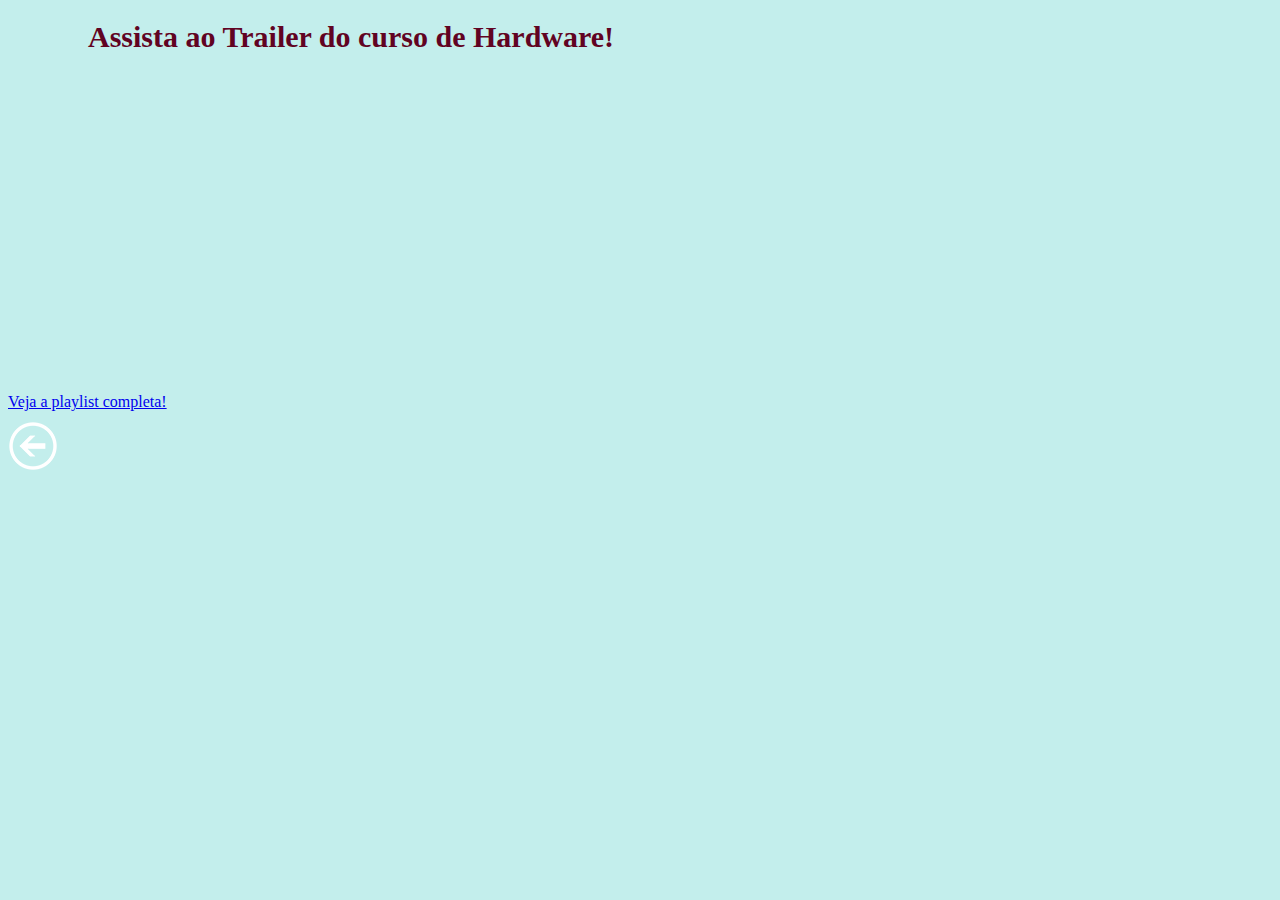
<file: desafio09/pag-js.html>
<!DOCTYPE html>
<html lang="pt-br">
<head>
    <meta charset="UTF-8">
    <meta http-equiv="X-UA-Compatible" content="IE=edge">
    <meta name="viewport" content="width=device-width, initial-scale=1.0">
    <link rel="shortcut icon" href="imagens/favicon.ico" type="image/x-icon">
    <title>Desafio vídeo - Hardware</title>
    <link rel="stylesheet" href="style.css">
</head>
<body>
    <h1>Assista ao Trailer do curso de Hardware!</h1>

    <iframe width="560" height="315" src="https://www.youtube.com/embed/1-w1RfGIov4" title="YouTube video player" frameborder="0" allow="accelerometer; autoplay; clipboard-write; encrypted-media; gyroscope; picture-in-picture" allowfullscreen></iframe>

    <br><a href="https://www.youtube.com/watch?v=1-w1RfGIov4&list=PLHz_AreHm4dlsK3Nr9GVvXCbpQyHQl1o1" target="_blank" rel="external">Veja a playlist completa!</a>

    <br><a href="index.html" target="_self" rel="prev"> <img src="imagens/voltar.png" alt="Voltar"></a>
</body>
</html>
</file>
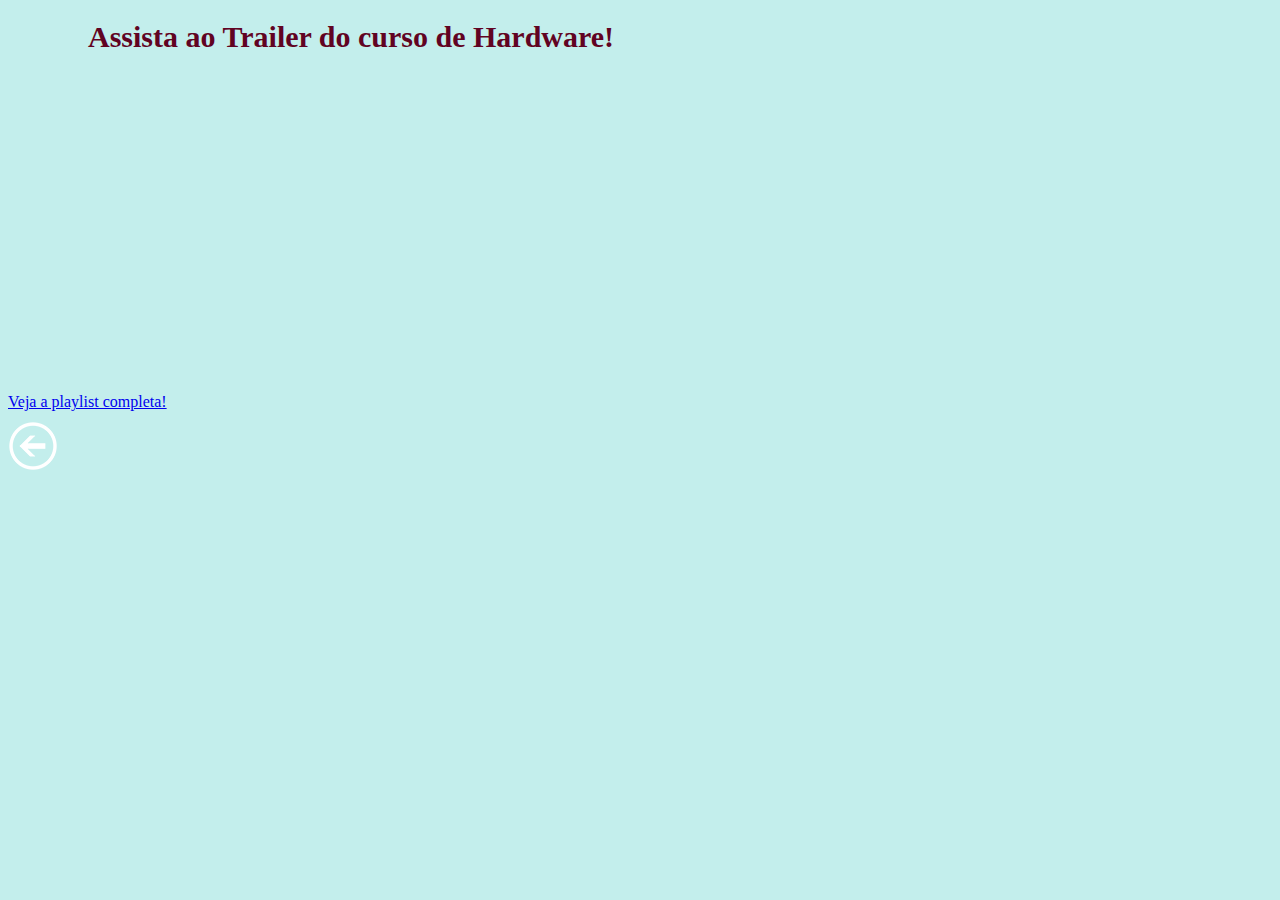
<file: desafio09/pag-python.html>
<!DOCTYPE html>
<html lang="pt-br">
<head>
    <meta charset="UTF-8">
    <meta http-equiv="X-UA-Compatible" content="IE=edge">
    <meta name="viewport" content="width=device-width, initial-scale=1.0">
    <link rel="shortcut icon" href="imagens/favicon.ico" type="image/x-icon">
    <title>Desafio vídeo - Hardware</title>
    <link rel="stylesheet" href="style.css">
</head>
<body>
    <h1>Assista ao Trailer do curso de Hardware!</h1>

    <iframe width="560" height="315" src="https://www.youtube.com/embed/S9uPNppGsGo" title="YouTube video player" frameborder="0" allow="accelerometer; autoplay; clipboard-write; encrypted-media; gyroscope; picture-in-picture" allowfullscreen></iframe>

    <br><a href="https://www.youtube.com/watch?v=1-w1RfGIov4&list=PLHz_AreHm4dlsK3Nr9GVvXCbpQyHQl1o1" target="_blank" rel="external">Veja a playlist completa!</a>

    <br><a href="index.html" target="_self" rel="prev"> <img src="imagens/voltar.png" alt="Voltar"></a>
</body>
</html>
</file>
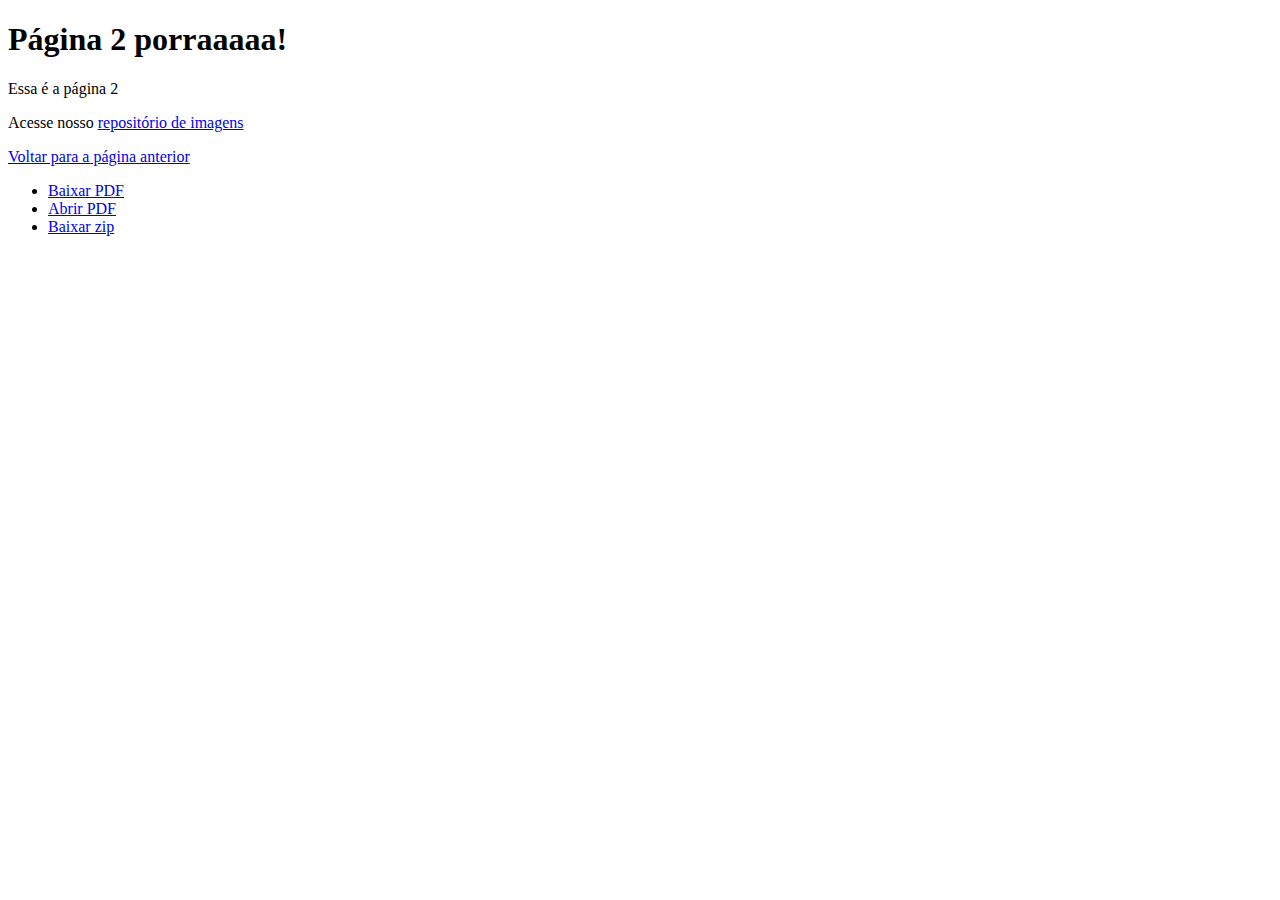
<file: ex003/pag02.html>
<!DOCTYPE html>
<html lang="pt-br">
<head>
    <meta charset="UTF-8">
    <meta http-equiv="X-UA-Compatible" content="IE=edge">
    <meta name="viewport" content="width=device-width, initial-scale=1.0">
    <title>Pag 02</title>
</head>
<body>
    <h1>Página 2 porraaaaa!</h1>
    <p>Essa é a página 2</p>
    <p>Acesse nosso <a href="imagens/imagens.html" target="_self" rel="next">repositório de imagens</a></p>
    <p><a href="index.html" target="_self" rel="prev">Voltar para a página anterior</a></p>
    <ul>
        <li><a href="arquivos/planetas-e-signos.pdf" download="planetas-e-signos.pdf" type="application/pdf" target="_blank">Baixar PDF</a></li>
        <li><a href="arquivos/planetas-e-signos.pdf" target="_blank">Abrir PDF</a></li>
        <li><a href="arquivos/planetas-e-signos.zip">Baixar zip</a></li>
    </ul>
</body>
</html>
</file>
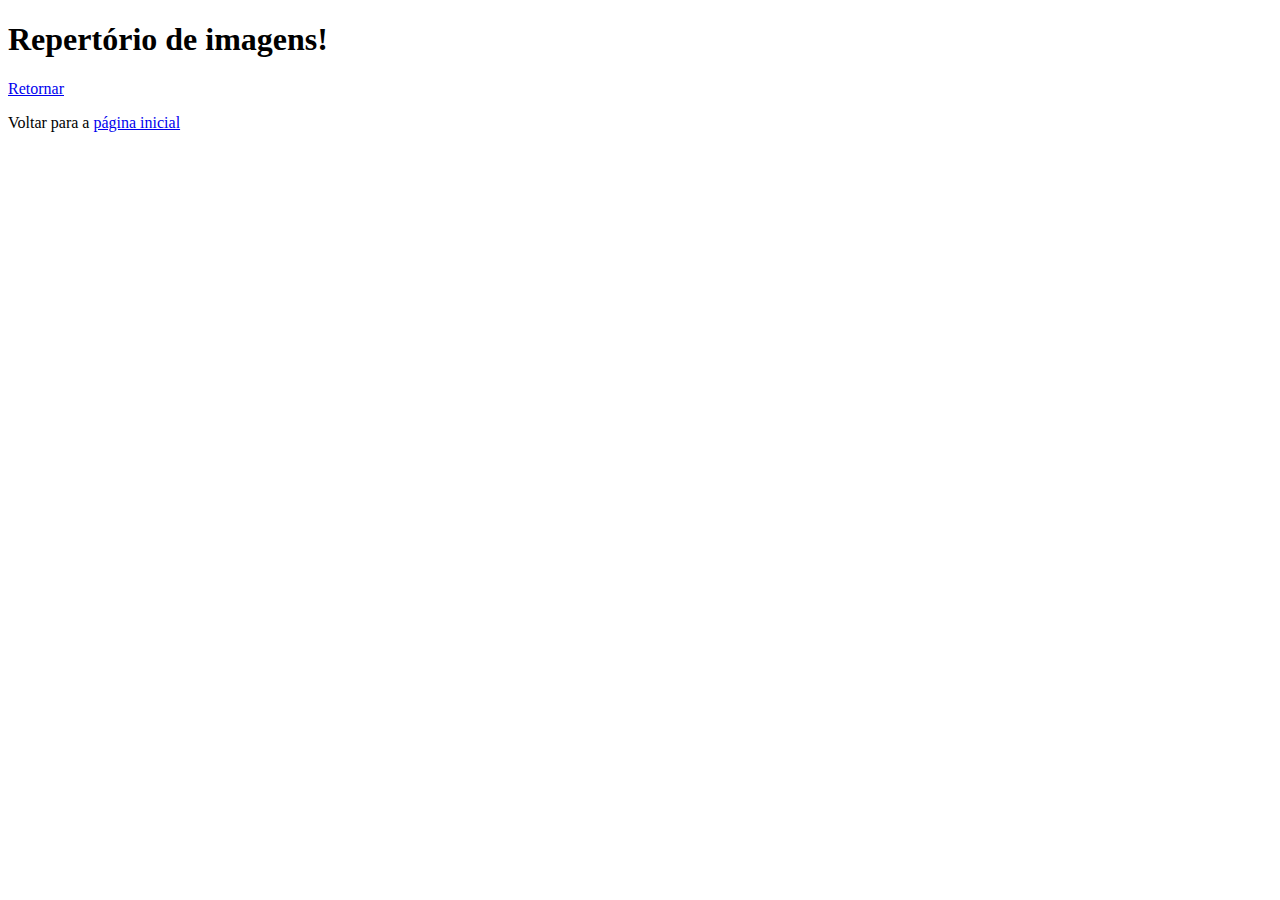
<file: ex003/imagens/imagens.html>
<!DOCTYPE html>
<html lang="pt-br">
<head>
    <meta charset="UTF-8">
    <meta http-equiv="X-UA-Compatible" content="IE=edge">
    <meta name="viewport" content="width=device-width, initial-scale=1.0">
    <title>Repertório de imagens</title>
</head>
<body>
    <h1>Repertório de imagens!</h1>
    <p><a href="../pag02.html" target="_self" rel="prev">Retornar</a></p>
    <p>Voltar para a <a href="../index.html">página inicial</a></p>
</body>
</html>
</file>
<file: desafio09/style.css>
body{
    background-color: rgb(195, 238, 236);
    color: aliceblue;
    font-family: Georgia, 'Times New Roman', Times, serif;
}
h1{
    color: rgb(97, 3, 34);
    font-size: 30px;
    margin-left: 80px;
}
sup{
    color: rgb(25, 0, 255);
    font-size: 18px;
}
p{
    color: rgb(0, 0, 0);
    font-size: 16px;
    margin-left: 80px;

}
ul{
    color: cornsilk;
    font-size: 15px;
    background-color: rgb(0, 141, 146);
    max-width: 155px;
    border-radius: 7px;
    margin-left: 80px;
}
sub{
    color: rgb(255, 255, 255);
    font-size: 12px;
    font-style: italic;
    font-family: Arial, Helvetica, sans-serif;
}
img{
    vertical-align: middle;
    margin-left: auto;
    margin-right: auto;
    margin-top: 10px;
    margin-bottom: 10px;
}
div{
    vertical-align: middle;
    text-align: center;
    background-color: rgba(0, 141, 146);
    margin-left: auto;
    margin-right: auto;
    max-width: 480px;
    max-height: 420px;
    border-radius: 10px;
    box-shadow: 5px;
}
</file>
<file: desafio10/style.css>
@charset "UTF-8";

@import url('https://fonts.googleapis.com/css2?family=Bebas+Neue&display=swap');

@font-face {
    font-family: 'Android';
    src: url('./fontes/idroid.otf') format('opentype');
    font-weight: normal;
    font-style: normal;
}
*{
    margin: 0px;
    padding: 0px;
}
:root{
    --cor0: #0A3E42;
    --cor1: #15858F;
    --cor2: #1DB4C2;
    --cor3: #97C8CC;
    --cor-link-visto: #ce9806;

    --fonte-destaque: 'Bebas Neue', 'cursive';
    --fonte-texto: Verdana, 'Geneva', Tahoma, sans-serif;
    --fonte-android: 'Android', sans-serif;
}
body{
    background-color: var(--cor3);
}
#titulo{
    background-image: linear-gradient(to bottom, var(--cor3), var(--cor2), var(--cor1));
    text-align: center;
    font-family: var(--fonte-destaque);
    color: white;
    height: 150px;
}
#titulo > h1{
    font-size: 2.2em;
    font-weight: lighter;
    letter-spacing: 3px;
    padding: 25px 0px 15px 0px;
    text-shadow: 1px 1px 2px black;
}
#titulo > p{
    font-size: 1.2em;
    font-weight: lighter;
    text-shadow: 1px 1px 2px black;
    letter-spacing: 1px;
}
nav{
    background-color: var(--cor1);
    font-family: var(--fonte-destaque);
    padding: 0px 0px 5px 10px;
    text-shadow: 1px 1px 2px black;
    box-shadow: 0px 3px 3px rgba(0, 0, 0, 0.445);
}
nav > a{
    color: white;
    text-decoration: none;
    padding: 0px 20px;
    font-size: 1em;
}
nav > a:hover{
    border-radius: 15px;
    border: 1px solid black;
    background-color: var(--cor3);
    box-shadow: 2px 2px 2px rgba(0, 0, 0, 0.384);
    transition-duration: .4s;
}
main{
    background-color: white;
    max-width: 800px;
    margin: auto;
    border-radius: 0px 0px 10px 10px;
    box-shadow: 3px 3px 15px rgb(0, 0, 0);
}
article > h1, h2{
    font-family: var(--fonte-android);
}
article > h1{
    color: var(--cor1);
    font-size: 1.8em;
    text-align: center;
    padding: 30px 0px 20px 25px;
    text-shadow: 1px 1px 3px rgba(0, 0, 0, 0.404);
}
article > h2{
    background-image: linear-gradient(to left, transparent, var(--cor3));
    margin: 30px 0px;
    padding: 0px 0px 0px 35px;
}
main p{
    font-family: var(--fonte-texto);
    text-indent: 20px;
    padding: 0px 15px;
    line-height: 1.5em;
    text-align: justify;
}
img{
    margin: auto;
    display: block;
    padding: 15px 0px;
    max-width: 100%;
}
main > article > div{
    background-color: var(--cor1);
    text-align: center;
    height: 355px;
}
article > div{
    margin: 20px 0px;
}
iframe{
    margin: 20px 0px;
    max-width: 100%;
}
aside{
    background-color: var(--cor3);
    max-width: 750px;
    margin: auto;
    border-radius: 10px;
    box-shadow: 4px 4px 10px rgba(0, 0, 0, 0.685);
}
aside > h3{
    font-family: var(--fonte-destaque);
    font-weight: lighter;
    font-size: 1.3em;
    padding: 10px;
    background-color: var(--cor1);
    color: white;
    border-radius: 10px 10px 0px 0px;
    text-shadow: 2px 2px 2px rgba(0, 0, 0, 0.486);
}
aside > p{
    padding: 10px 10px;
}
aside > ul{
    font-family: var(--fonte-texto);
    font-size: 0.9em;
    list-style-type:'\2714\00A0';
    list-style-position: inside;
    padding: 0px 0px 0px 20px;
    columns: 2;
}
#final{
    padding: 15px 0px 15px 0px;
    text-align: center;
}
main > article > p > a::after, aside > p > a::after{
    content: ' \01F517';
}
footer{
    font-family: var(--fonte-texto);
    font-size: 0.8em;
    text-align: center;
    background-color: var(--cor1);
    color: white;
    height: 30px;
    margin-top: 30px;
}
footer > p{
    padding-top: 6px;
}
strong{
    font-weight: bold;

}
a{
    text-decoration: none;
    color: var(--cor1);
}
article > a:visited{
    color: var(--cor-link-visto);
    
}
a:active{
    color: red;
}
</file>
<file: desafio12/style.css>
@charset "UTF-8";

@import url('https://fonts.googleapis.com/css2?family=Passion+One:wght@400;700;900&display=swap');
@import url('https://fonts.googleapis.com/css2?family=Sriracha&display=swap');

*{
    margin: 0px;
    padding: 0px;
}
html, body{
    min-height: 100vh;
}
header{
    text-align: center;
    background-color: black;
    color: white;
    max-width: 100%;
}
header > h1{
    font-family: 'Passion One', 'cursive';
    padding-top: 50px;
    font-size: 10vw;
    font-variant: small-caps;
}
header > p{
    font-family: Tahoma, 'Geneva', Verdana, sans-serif;
    font-size: 2.8vh;
    font-weight: lighter;
    padding-bottom: 50px;
}
header a, footer a{
    text-decoration: none;
    color: white;
    font-weight: bolder;
}
a:hover{
    text-decoration: underline;
}
main section p{
    font-family: 'Sriracha', 'cursive';
    font-size: 3.5vw;
    margin-left: 30px;
    padding-top: 10vh;
    padding-bottom: 10vh;
    line-height: 2em;
}
.img{
    color: white;
    display: inline-block;
    padding: 5px;
    border-radius: 10px;
    background-color: rgba(0, 0, 0, 0.445);
    text-shadow: 2px 2px 0px black;
    margin: 50px 0px;
}
#img1{
    background: black url(imagens/background001.jpg) right center no-repeat fixed;
    background-size: cover;
    max-height: 200vh;
    max-width: 100%;
    box-shadow: inset 6px 6px 13px rgb(0, 0, 0, 0.800);
}
#img2{
    background: black url(imagens/background002.jpg) right center no-repeat fixed;
    background-size: cover;
    max-height: 200vh;
    max-width: 100%;
    box-shadow: inset 6px 6px 13px rgba(0, 0, 0, 0.800);
}
footer{
    background-color: black;
    color: white;
    text-align: center;
    font-family: Tahoma, 'Geneva', Verdana, sans-serif;
    font-size: 1.5vw;
    padding: 10px;
}
</file>
<file: ex016/style.css>
@charset "utf8";
* {
    font-family: Arial, Helvetica, sans-serif;
}
body {
    background-image: linear-gradient(to bottom, #B049CC, #B500E6, #843799, #421C4D);
}
main{
    background-color: #6743D9;
    border: solid black;
    border-radius: 10px;
    width: 600px;
    margin: auto;
    box-shadow: 10px 10px 8px black;
}
h1{
    text-align: center;
    text-shadow: 2px 2px 2px #B049CC;
}
h2{
    text-align: left;
    margin-left: 20px;
}
p{
    text-align: justify;
    text-indent: 20px;
    padding: 10px;
}
#insta{
    background-color: white;
    border: solid black;
    border-radius: 5px;
    margin: auto;
    margin-top: 20px;
    padding: 5px 10px 10px 10px;
    text-align: center;
    width: 100px;
}
#insta:hover{
    background-color: #B500E6;
    color: yellow;
}
#links{
    border: 2px solid black;
    border-radius: 5px;
    width: 240px;
    margin-left: 20px;
    background-color: #B049CC;
    box-shadow: 4px 4px 4px;
}
div > p#mensagem{
    display: none;
}
div:hover > p#mensagem{
    display: block;
    margin: 0px;
    padding: 0px 5px 5px 0px;
    color: #b7f054;
    text-align: right;
    font-weight: bold;
    font-size: 20px;
}
li:hover{
    color: #d4980b;
}
a{
    text-decoration: none;
    font-weight: bold;
}
a:visited{
    color: #CCAB5E;
}
a:active{
    color: rgba(255, 4, 4, 0.658);
}
a:hover{
    text-decoration: underline;
}
#chain::after{
    content: ' 🔗';
}
</file>
